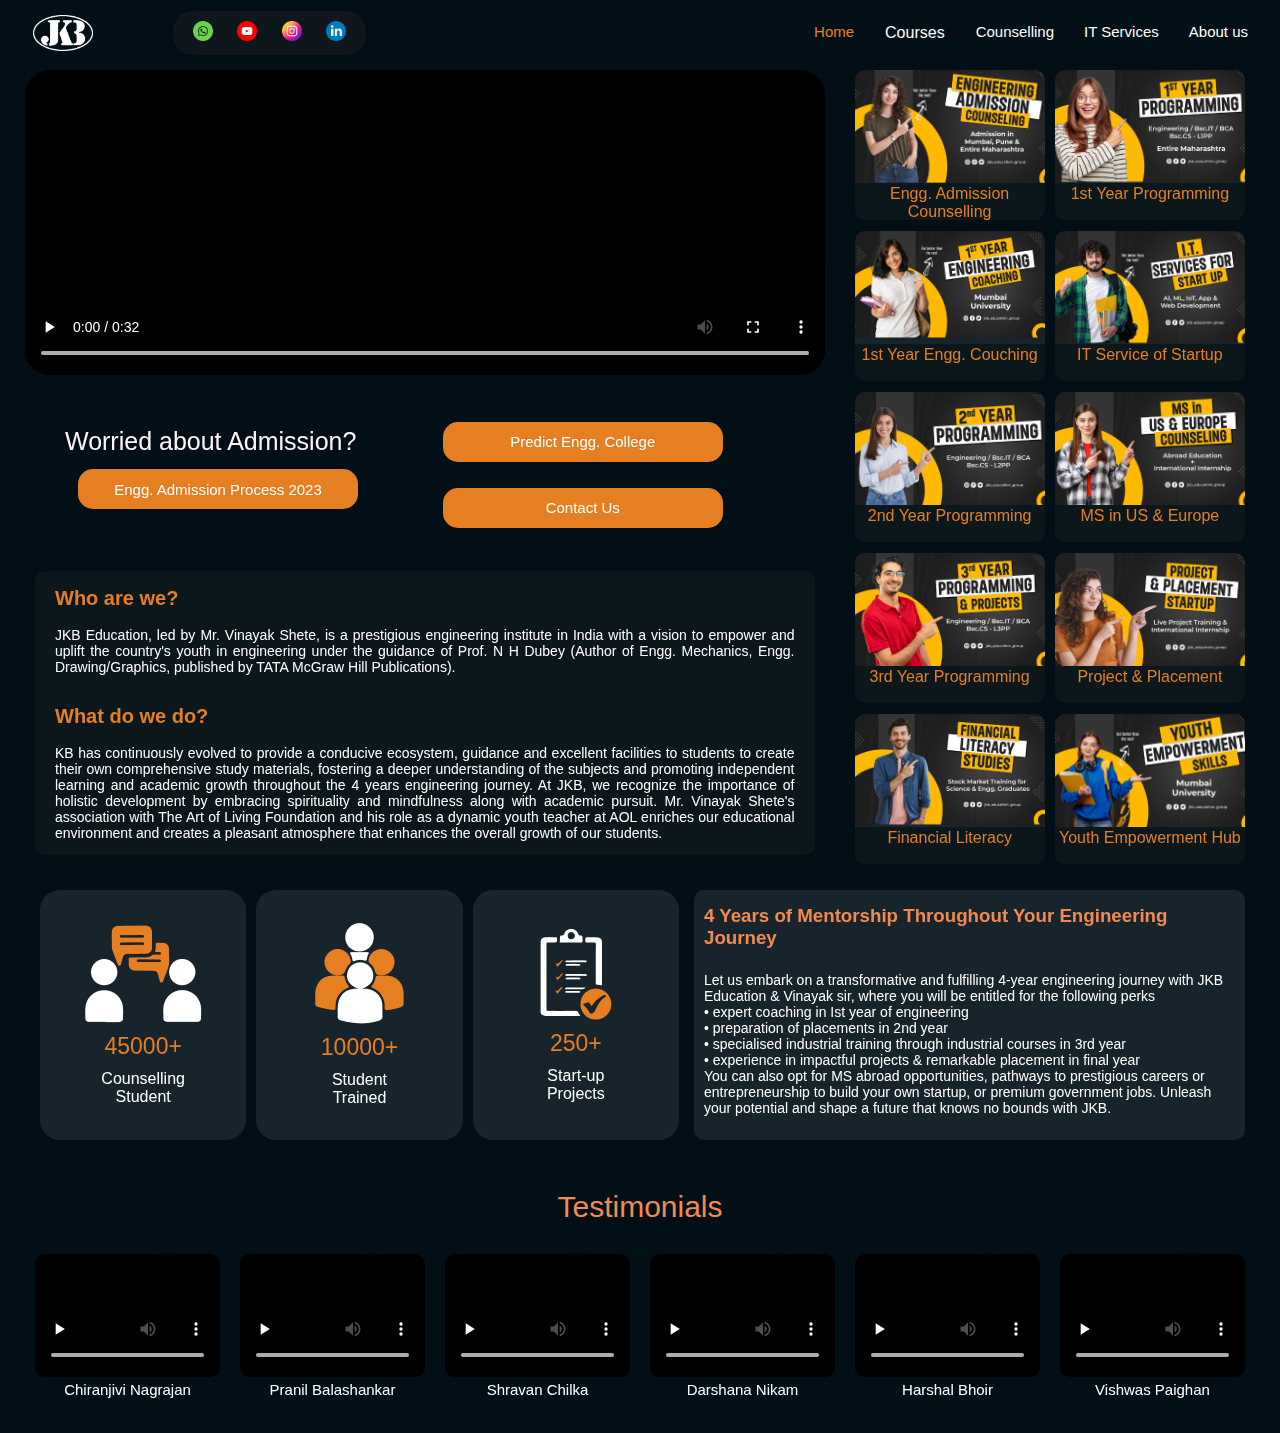
<file: index.html>
<!DOCTYPE html>
<html lang="en">

<head>
    <meta charset="UTF-8">
    <meta name="viewport" content="width=device-width, initial-scale=1.0">
    <link rel="icon" href="./images/jkb_logo.png" type="image/x-icon">
    <title>JKB Education</title>
</head>

<body>
    <nav class="navbar">
        <div class="navbar-left">
            <img src="./images/jkb_logo.png" alt="Logo" class="logo">
            <div class="bg_color">
            <a href="https://api.whatsapp.com/send/?phone=919768455222&text=Hi&type=phone_number&app_absent=0"><img src="./images/whatsapp.png" alt="Icon 1" class="icon"></a>
            <a href="https://www.youtube.com/channel/UC0lmhygv8wJTQbVjF-6QUVg"><img src="./images/youtube.png" alt="Icon 2" class="icon"></a>
            <a href="https://www.instagram.com/jkb_education_group/"><img src="./images/instagram.png" alt="Icon 3" class="icon"></a>
            <a href="https://in.linkedin.com/company/jkb-education-group?trk=public_profile_topcard-current-company"><img src="./images/linkedin.png" alt="Icon 4" class="icon"></a>
            </div>
        </div>

        <div class="navbar-right">
            <a href="#home" style="color: #E67F22;">Home</a>
            <!-- <a href="#Courses">Courses</a> -->
            <div class="dropdown">
                <button class="dropbtn">Courses</button>
                <div class="dropdown-content">
                  <a href="counselling.html">Engg. Admission Counselling</a>
                  <a href="counselling.html">Ist Year Programming</a>
                  <a href="counselling.html">Ist Year Engg. Coaching</a>
                  <a href="counselling.html">IT Services for Start-Up</a>
                  <a href="counselling.html">2nd Year Programming</a>
                  <a href="counselling.html">MS in US & Europe</a>
                  <a href="counselling.html">3rd Year Programming</a>
                  <a href="counselling.html">Project & Placement</a>
                  <a href="counselling.html">Financial Literacy</a>
                  <a href="counselling.html">Youth Empowerment Hub</a>
                </div>
              </div>
            
            
            
            
            <a href="counselling.html">Counselling</a>
            <a href="it.html">IT Services</a>
            <a href="about.html">About us</a>
        </div>

        


    </nav>
    <div class="JKB_top">JKB</div>
    <!-- DONE WITH NAVBAR -->

    <div class="container">
        <div class="left-section">
            <video controls>
                <source src="./img/video.mp4" type="video/mp4" class="video_long">
                Your browser does not support the video tag.
            </video>

            <div class="WaA">
                <div class="up_row">
                    <div class="Worried">Worried about Admission?</div>
                    <button type="button" class="orange_buttons">Engg. Admission Process 2023</button>
                </div>

                <div class="down_row">
                    <button type="button" class="orange_buttons">Predict Engg. College</button>
                    <button type="button" class="orange_buttons">Contact Us</button>
                </div>
            </div>

            <div class="what_what">
                <div class="up_what">
                    <h2 class="what_q">Who are we?</h2>
                    <p>JKB Education, led by Mr. Vinayak Shete, is a prestigious engineering institute in India with a
                        vision to empower and uplift the country's youth in engineering under the guidance of Prof. N H
                        Dubey (Author of Engg. Mechanics, Engg. Drawing/Graphics, published by TATA
                        McGraw Hill Publications).</p>
                </div>
                <div class="down_what">
                    <h2 class="what_q">What do we do?</h2>
                    <p>KB has continuously evolved to provide a conducive ecosystem, guidance and excellent facilities
                        to students to create their own comprehensive study materials, fostering a deeper understanding
                        of the subjects and promoting independent learning and academic growth throughout the 4 years
                        engineering journey.
                        At JKB, we recognize the importance of holistic development by embracing spirituality and
                        mindfulness along with academic pursuit.
                        Mr. Vinayak Shete's association with The Art of Living Foundation and his role as a dynamic
                        youth teacher at AOL enriches our educational environment and creates a pleasant atmosphere that
                        enhances the overall growth of our students.</p>
                </div>
            </div>
        </div>

        <div class="right-section">
            <div class="box">
                <div class="img_bg" style="background-image: url('./images/ss/1.png');"></div>
                <div class="img_txt_split">Engg. Admission Counselling</div>
            </div>
            <div class="box"><div class="img_bg" style="background-image: url('./images/ss/2.png');"></div>
            <div class="img_txt_split">1st Year Programming</div></div>
            <div class="box"><div class="box"><div class="img_bg" style="background-image: url('./images/ss/3.png');"></div>
            <div class="img_txt_split">1st Year Engg. Couching</div></div></div>
            <div class="box"><div class="box"><div class="img_bg" style="background-image: url('./images/ss/4.png');"></div>
            <div class="img_txt_split">IT Service of Startup</div></div></div>
            <div class="box"><div class="box"><div class="img_bg" style="background-image: url('./images/ss/5.png');"></div>
            <div class="img_txt_split">2nd Year Programming</div></div></div>
            <div class="box"><div class="box"><div class="img_bg" style="background-image: url('./images/ss/6.png');"></div>
            <div class="img_txt_split">MS in US & Europe</div></div></div>
            <div class="box"><div class="box"><div class="img_bg" style="background-image: url('./images/ss/7.png');"></div>
            <div class="img_txt_split">3rd Year Programming</div></div></div>
            <div class="box"><div class="box"><div class="img_bg" style="background-image: url('./images/ss/8.png');"></div>
            <div class="img_txt_split">Project & Placement</div></div></div>
            <div class="box"><div class="box"><div class="img_bg" style="background-image: url('./images/ss/9.png');"></div>
            <div class="img_txt_split">Financial Literacy</div></div></div>
            <div class="box"><div class="box"><div class="img_bg" style="background-image: url('./images/ss/10.png');"></div>
            <div class="img_txt_split">Youth Empowerment Hub</div></div></div>
        </div>
    </div>

    <div class="four_boxs">
        <div class="first_3">
            <div class="flex-box-fu">
                <img src="./images/counselling.png">
                <div class="increment_no">45000+</div>
                <div class="three_box_text">Counselling</div>
                <div class="three_box_text">Student</div>


            </div>
            <div class="flex-box-fu">
                <img src="./images/students.png">
                <div class="increment_no">10000+</div>
                <div class="three_box_text">Student</div>
                <div class="three_box_text">Trained</div>


            </div>
            <div class="flex-box-fu">
                <img src="./images/startup.png">
                <div class="increment_no">250+</div>
                <div class="three_box_text">Start-up</div>
                <div class="three_box_text">Projects</div>


            </div>
        </div>
        
        <div class="last_1">
            <!-- <div class="flex-box"> -->
             <h3 class="box_4_head">4 Years of Mentorship Throughout Your Engineering Journey</h2>
                <div id="para-contain">
                    <p class="para">Let us embark on a transformative and fulfilling 4-year engineering journey with JKB
                        Education & Vinayak sir, where you will be entitled for the following perks<br>
                        • expert coaching in Ist year of engineering<br>
                        • preparation of placements in 2nd year<br>
                        • specialised industrial training through industrial courses in 3rd year<br>
                        • experience in impactful projects & remarkable placement in final year<br>
                        You can also opt for MS abroad opportunities, pathways to prestigious careers or
                        entrepreneurship to build your own startup, or premium government jobs. Unleash your
                        potential and shape a future that knows no bounds with JKB.
                    </p>
                </div>

        </div>
    </div>

    <div class="right-section-hiden">
        <div class="box">
            <div class="img_bg" style="background-image: url('./images/ss/1.png');"></div>
            <div class="img_txt_split">Engg. Admission Counselling</div>
        </div>
        <div class="box"><div class="img_bg" style="background-image: url('./images/ss/2.png');"></div>
        <div class="img_txt_split">1st Year Programming</div></div>
        <div class="box"><div class="box"><div class="img_bg" style="background-image: url('./images/ss/3.png');"></div>
        <div class="img_txt_split">1st Year Engg. Couching</div></div></div>
        <div class="box"><div class="box"><div class="img_bg" style="background-image: url('./images/ss/4.png');"></div>
        <div class="img_txt_split">IT Service of Startup</div></div></div>
        <div class="box"><div class="box"><div class="img_bg" style="background-image: url('./images/ss/5.png');"></div>
        <div class="img_txt_split">2nd Year Programming</div></div></div>
        <div class="box"><div class="box"><div class="img_bg" style="background-image: url('./images/ss/6.png');"></div>
        <div class="img_txt_split">MS in US & Europe</div></div></div>
        <div class="box"><div class="box"><div class="img_bg" style="background-image: url('./images/ss/7.png');"></div>
        <div class="img_txt_split">3rd Year Programming</div></div></div>
        <div class="box"><div class="box"><div class="img_bg" style="background-image: url('./images/ss/8.png');"></div>
        <div class="img_txt_split">Project & Placement</div></div></div>
        <div class="box"><div class="box"><div class="img_bg" style="background-image: url('./images/ss/9.png');"></div>
        <div class="img_txt_split">Financial Literacy</div></div></div>
        <div class="box"><div class="box"><div class="img_bg" style="background-image: url('./images/ss/10.png');"></div>
        <div class="img_txt_split">Youth Empowerment Hub</div></div></div>
    </div>




    <div class="Testimonials">Testimonials</div>

    <div class="flex-container">
        <div class="flex-box">
            <video controls>
                <source src="./img/test.mp4" type="video/mp4">
                Your browser does not support the video tag.
            </video>
            <div class="test_name">Chiranjivi Nagrajan</div>
        </div>
        <div class="flex-box">
            <video controls>
                <source src="./img/test.mp4" type="video/mp4">
                Your browser does not support the video tag.
            </video>
            <div class="test_name">Pranil Balashankar</div>
        </div>
        <div class="flex-box">
            <video controls>
                <source src="./img/test.mp4" type="video/mp4">
                Your browser does not support the video tag.
            </video>
            <div class="test_name">Shravan Chilka</div>
        </div>
        <div class="flex-box">
            <video controls>
                <source src="./img/test.mp4" type="video/mp4">
                Your browser does not support the video tag.
            </video>
            <div class="test_name">Darshana Nikam</div>
        </div>
        <div class="flex-box">
            <video controls>
                <source src="./img/test.mp4" type="video/mp4">
                Your browser does not support the video tag.
            </video>
            <div class="test_name">Harshal Bhoir</div>
        </div>
        <div class="flex-box">
            <video controls>
                <source src="./img/test.mp4" type="video/mp4">
                Your browser does not support the video tag.
            </video>
            <div class="test_name">Vishwas Paighan</div>
        </div>
    </div>




    </div>













</body>
<link rel="stylesheet" href="style.css">

</html>
</file>
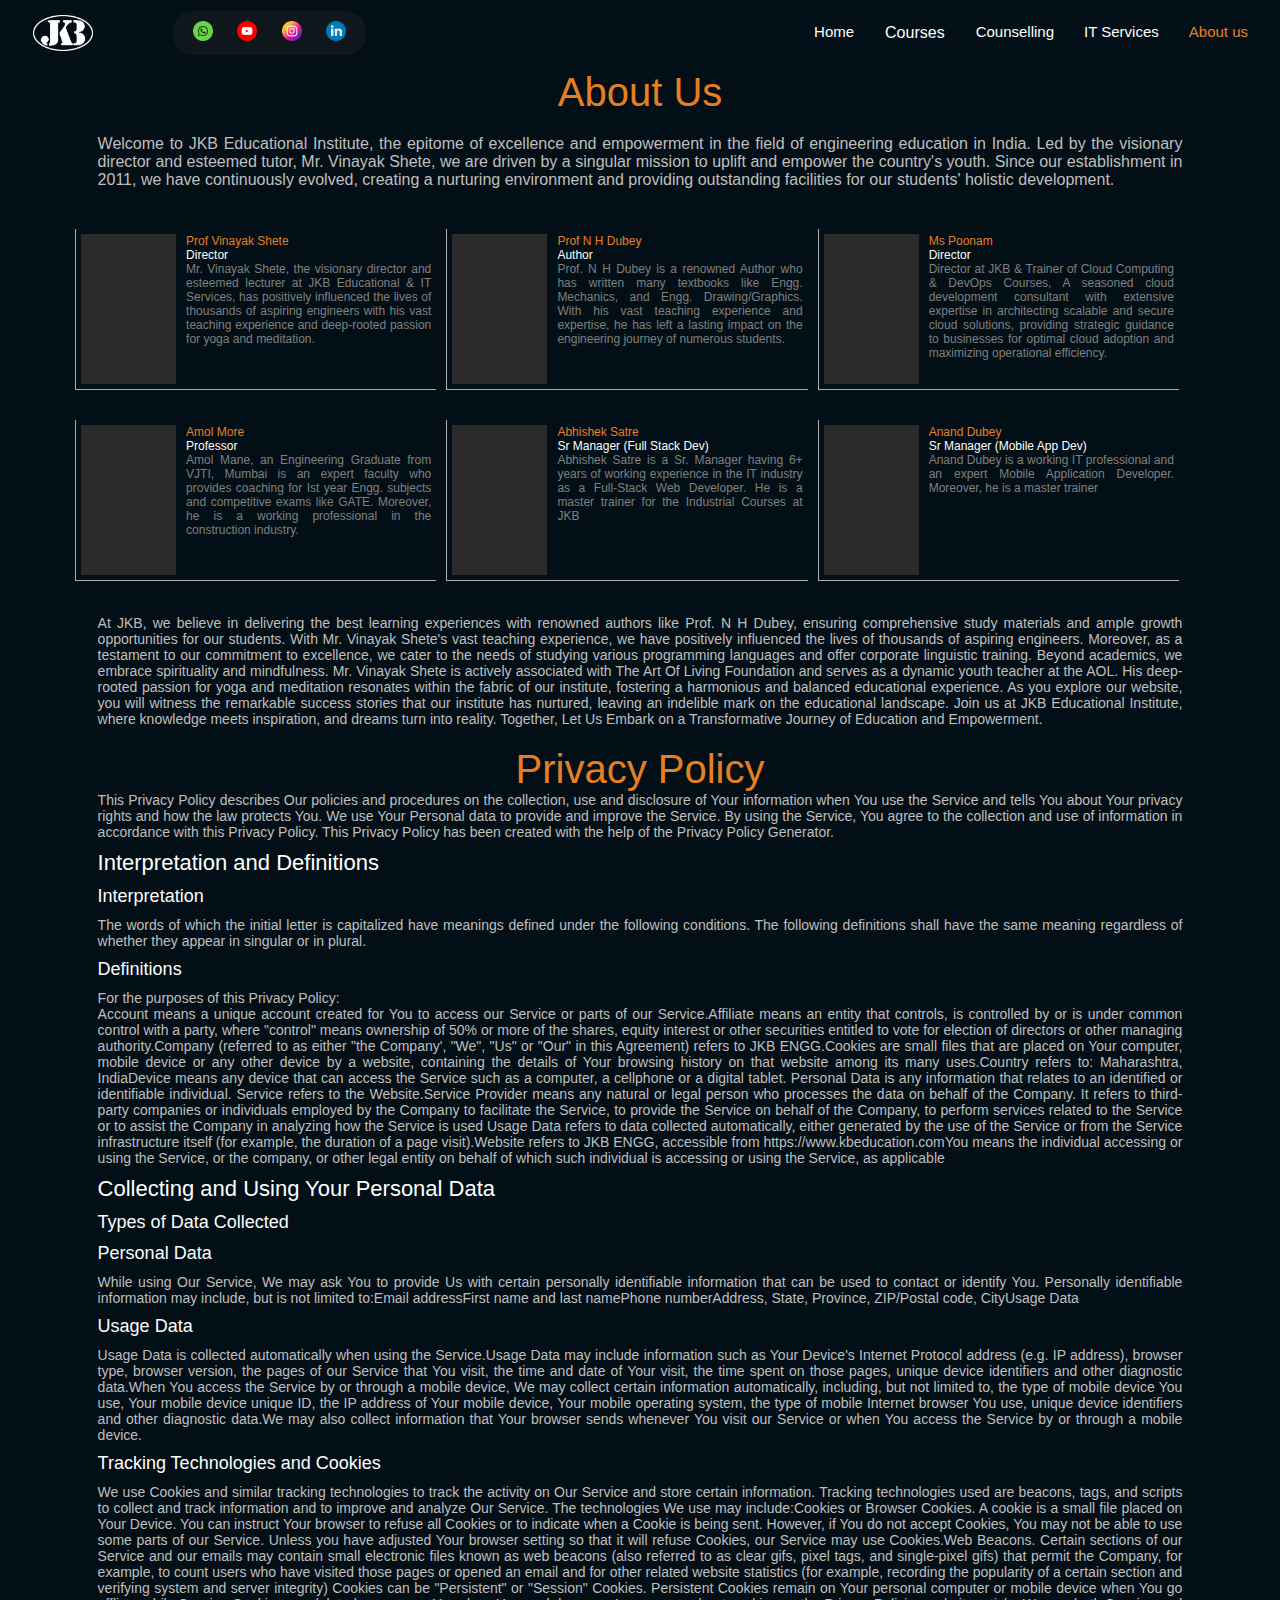
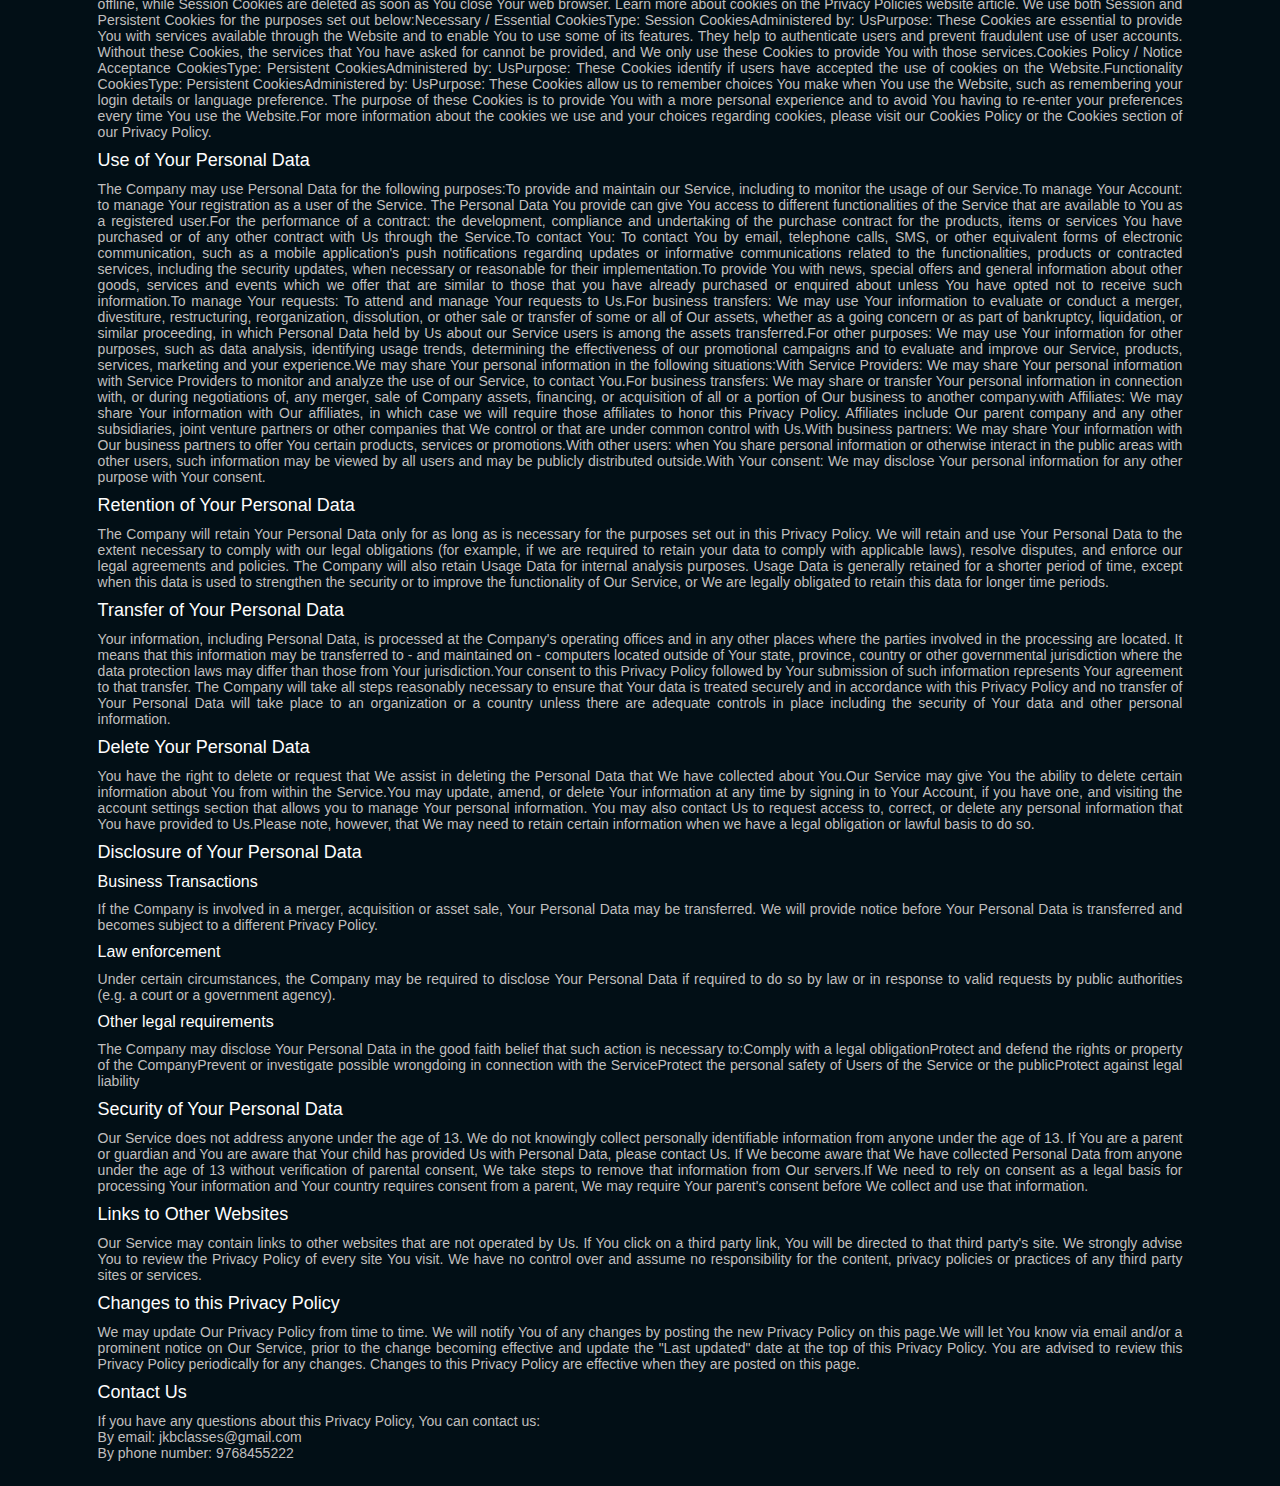
<file: about.html>
<!DOCTYPE html>
<html lang="en">

<head>
  <meta charset="UTF-8">
  <meta name="viewport" content="width=device-width, initial-scale=1.0">
  <title>JKB</title>
</head>

<body>
  <nav class="navbar">
    <div class="navbar-left">
      <img src="./images/jkb_logo.png" alt="Logo" class="logo">
      <div class="bg_color">
        <a href="https://api.whatsapp.com/send/?phone=919768455222&text=Hi&type=phone_number&app_absent=0"><img src="./images/whatsapp.png" alt="Icon 1" class="icon"></a>
        <a href="https://www.youtube.com/channel/UC0lmhygv8wJTQbVjF-6QUVg"><img src="./images/youtube.png" alt="Icon 2" class="icon"></a>
        <a href="https://www.instagram.com/jkb_education_group/"><img src="./images/instagram.png" alt="Icon 3" class="icon"></a>
        <a href="https://in.linkedin.com/company/jkb-education-group?trk=public_profile_topcard-current-company"><img src="./images/linkedin.png" alt="Icon 4" class="icon"></a>
        </div>
    </div>
    <div class="navbar-right">
      <a href="index.html">Home</a>
      <!-- <a href="#Courses">Courses</a> -->
      <div class="dropdown">
        <button class="dropbtn">Courses</button>
        <div class="dropdown-content">
          <a href="counselling.html">Engg. Admission Counselling</a>
          <a href="counselling.html">Ist Year Programming</a>
          <a href="counselling.html">Ist Year Engg. Coaching</a>
          <a href="counselling.html">IT Services for Start-Up</a>
          <a href="counselling.html">2nd Year Programming</a>
          <a href="counselling.html">MS in US & Europe</a>
          <a href="counselling.html">3rd Year Programming</a>
          <a href="counselling.html">Project & Placement</a>
          <a href="counselling.html">Financial Literacy</a>
          <a href="counselling.html">Youth Empowerment Hub</a>
        </div>
      </div>
      <a href="counselling.html">Counselling</a>
      <a href="it.html">IT Services</a>
      <a href="#portfolio" style="color: #E67F22;">About us</a>
    </div>
  </nav>
  <div class="JKB_top">JKB</div>
  <div class="universal">
    <div class="about">About Us</div>
    <p class="para_1">Welcome to JKB Educational Institute, the epitome of excellence and empowerment in the field of
      engineering education in India. Led by the visionary director and esteemed tutor, Mr. Vinayak Shete, we are driven
      by a singular mission to uplift and empower the country's youth. Since our establishment in 2011, we have
      continuously evolved, creating a nurturing environment and providing outstanding facilities for our students'
      holistic development.</p>

    <div class="flex-container">
      <div class="box-container">
        <div class="box"></div>
        <div>
          <div class="Name">Prof Vinayak Shete<br></div>
          <div class="Post">Director<br></div>
          <div class="grey_para">Mr. Vinayak Shete, the visionary director and esteemed lecturer at JKB Educational & IT
            Services, has positively influenced the lives of thousands of aspiring engineers with his vast teaching
            experience and deep-rooted passion for yoga and meditation.</div>
        </div>

      </div>
      <div class="box-container">
        <div class="box"></div>
        <div>
          <div class="Name">Prof N H Dubey<br></div>
          <div class="Post">Author<br></div>
          <div class="grey_para">Prof. N H Dubey is a renowned Author who has written many textbooks like Engg.
            Mechanics, and Engg. Drawing/Graphics. With his vast teaching experience and expertise, he has left a
            lasting impact on the engineering journey of numerous students.</div>
        </div>
      </div>
      <div class="box-container">
        <div class="box"></div>
        <div>
          <div class="Name">Ms Poonam<br></div>
          <div class="Post">Director<br></div>
          <div class="grey_para">Director at JKB & Trainer of Cloud Computing & DevOps Courses, A seasoned cloud
            development consultant with extensive expertise in architecting scalable and secure cloud solutions,
            providing strategic guidance to businesses for optimal cloud adoption and maximizing operational efficiency.
          </div>
        </div>
      </div>
      <div class="box-container">
        <div class="box"></div>
        <div>
          <div class="Name">Amol More<br></div>
          <div class="Post">Professor<br></div>
          <div class="grey_para">Amol Mane, an Engineering Graduate from VJTI, Mumbai is an expert faculty who provides
            coaching for Ist year Engg. subjects and competitive exams like GATE.
            Moreover, he is a working professional in the construction industry.</div>
        </div>
      </div>
      <div class="box-container">
        <div class="box"></div>
        <div>
          <div class="Name">Abhishek Satre<br></div>
          <div class="Post">Sr Manager (Full Stack Dev)<br></div>
          <div class="grey_para">Abhishek Satre is a Sr. Manager having 6+ years of working experience in the IT
            industry as a Full-Stack Web Developer. He is a master trainer for the Industrial Courses at JKB</div>
        </div>
      </div>
      <div class="box-container">
        <div class="box"></div>
        <div>
          <div class="Name">Anand Dubey<br></div>
          <div class="Post">Sr Manager (Mobile App Dev)<br></div>
          <div class="grey_para">Anand Dubey is a working IT professional and an expert Mobile
            Application Developer. Moreover, he is a master trainer</div>
        </div>
      </div>
    </div>

    <div class="footer">
      <p>
        At JKB, we believe in delivering the best learning experiences with renowned authors like Prof. N H Dubey,
        ensuring comprehensive study materials and ample growth opportunities for our students. With Mr. Vinayak Shete's
        vast teaching experience, we have positively influenced the lives of thousands of aspiring engineers. Moreover,
        as a testament to our commitment to excellence, we cater to the needs of studying various programming languages
        and offer corporate linguistic training.
        Beyond academics, we embrace spirituality and mindfulness. Mr. Vinayak Shete is actively associated with The Art
        Of Living Foundation and serves as a dynamic youth teacher at the AOL. His deep-rooted passion for yoga and
        meditation resonates within the fabric of our institute, fostering a harmonious and balanced educational
        experience.
        As you explore our website, you will witness the remarkable success stories that our institute has nurtured,
        leaving an indelible mark on the educational landscape. Join us at JKB Educational Institute, where knowledge
        meets inspiration, and dreams turn into reality. Together, Let Us Embark on a Transformative Journey of
        Education and Empowerment.
      </p>
    </div>

    <div class="P_P">Privacy Policy</div>
    <div class="n_para">This Privacy Policy describes Our policies and procedures on the collection, use and disclosure
      of Your information when You use the Service and tells You about Your privacy rights and how the law protects You.
      We use Your Personal data to provide and improve the Service. By using the Service, You agree to the collection
      and use of information in accordance with this Privacy Policy. This Privacy Policy has been created with the help
      of the Privacy Policy Generator.</div>
    <div class="big_head">Interpretation and Definitions</div>
    <div class="small_head">Interpretation</div>
    <div class="n_para">The words of which the initial letter is capitalized have meanings defined under the following
      conditions. The following definitions shall have the same meaning regardless of whether they appear in singular or
      in plural.</div>
    <div class="small_head">Definitions</div>
    <div class="n_para">For the purposes of this Privacy Policy:</div>
    <div class="n_para">Account means a unique account created for You to access our Service or parts of our
      Service.Affiliate means an entity that controls, is controlled by or is under common control with a party, where
      "control" means ownership of 50% or more of the shares, equity interest or other securities entitled to vote for
      election of directors or other managing authority.Company (referred to as either "the Company', "We", "Us" or
      "Our" in this Agreement) refers to JKB ENGG.Cookies are small files that are placed on Your computer, mobile
      device or any other device by a website, containing the details of Your browsing history on that website among its
      many uses.Country refers to: Maharashtra, IndiaDevice means any device that can access the Service such as a
      computer, a cellphone or a digital tablet. Personal Data is any information that relates to an identified or
      identifiable individual. Service refers to the Website.Service Provider means any natural or legal person who
      processes the data on behalf of the Company. It refers to third-party companies or individuals employed by the
      Company to facilitate the Service, to provide the Service on behalf of the Company, to perform services related to
      the Service or to assist the Company in analyzing how the Service is used Usage Data refers to data collected
      automatically, either generated by the use of the Service or from the Service infrastructure itself (for example,
      the duration of a page visit).Website refers to JKB ENGG, accessible from https://www.kbeducation.comYou means the
      individual accessing or using the Service, or the company, or other legal entity on behalf of which such
      individual is accessing or using the Service, as applicable</div>
    <div class="big_head">Collecting and Using Your Personal Data</div>
    <div class="small_head">Types of Data Collected</div>
    <div class="small_head">Personal Data</div>
    <div class="n_para">While using Our Service, We may ask You to provide Us with certain personally identifiable information that can
      be used to contact or identify You. Personally identifiable information may include, but is not limited to:Email
      addressFirst name and last namePhone numberAddress, State, Province, ZIP/Postal code, CityUsage Data</div>
      <div class="small_head">Usage Data</div>
        <div class="n_para">Usage Data is collected automatically when using the Service.Usage Data may include information such as Your Device's Internet Protocol address (e.g. IP address), browser type, browser version, the pages of our Service that You visit, the time and date of Your visit, the time spent on those pages, unique device identifiers and other diagnostic data.When You access the Service by or through a mobile device, We may collect certain information automatically, including, but not limited to, the type of mobile device You use, Your mobile device unique ID, the IP address of Your mobile device, Your mobile operating system, the type of mobile Internet browser You use, unique device identifiers and other diagnostic data.We may also collect information that Your browser sends whenever You visit our Service or when You access the Service by or through a mobile device.</div>
        <div class="small_head">Tracking Technologies and Cookies</div>
          <div class="n_para">We use Cookies and similar tracking technologies to track the activity on Our Service and store certain information. Tracking technologies used are beacons, tags, and scripts to collect and track information and to improve and analyze Our Service. The technologies We use may include:Cookies or Browser Cookies. A cookie is a small file placed on Your Device. You can instruct Your browser to refuse all Cookies or to indicate when a Cookie is being sent. However, if You do not accept Cookies, You may not be able to use some parts of our Service. Unless you have adjusted Your browser setting so that it will refuse Cookies, our Service may use Cookies.Web Beacons. Certain sections of our Service and our emails may contain small electronic files known as web beacons (also referred to as clear gifs, pixel tags, and single-pixel gifs) that permit the Company, for example, to count users who have visited those pages or opened an email and for other related website statistics (for example, recording the popularity of a certain section and verifying system and server integrity) Cookies can be "Persistent" or "Session" Cookies. Persistent Cookies remain on Your personal computer or mobile device when You go offline, while Session Cookies are deleted as soon as You close Your web browser. Learn more about cookies on the Privacy Policies website article. We use both Session and Persistent Cookies for the purposes set out below:Necessary / Essential CookiesType: Session CookiesAdministered by: UsPurpose: These Cookies are essential to provide You with services available through the Website and to enable You to use some of its features. They help to authenticate users and prevent fraudulent use of user accounts. Without these Cookies, the services that You have asked for cannot be provided, and We only use these Cookies to provide You with those services.Cookies Policy / Notice Acceptance CookiesType: Persistent CookiesAdministered by:
          UsPurpose: These Cookies identify if users have accepted the use of cookies on the Website.Functionality CookiesType: Persistent CookiesAdministered by: UsPurpose:
          These Cookies allow us to remember choices You make when You use the Website, such as remembering your login details or language preference. The purpose of these Cookies is to provide You with a more personal experience and to avoid You having to re-enter your preferences every time You use the Website.For more information about the cookies we use and your choices regarding cookies, please visit our Cookies Policy or the Cookies section of our Privacy Policy.</div>
          <div class="small_head">Use of Your Personal Data</div>
          <div class="n_para">The Company may use Personal Data for the following purposes:To provide and maintain our Service, including to monitor the usage of our Service.To manage Your Account: to manage Your registration as a user of the Service. The Personal Data You provide can give You access to different functionalities of the Service that are available to You as a registered user.For the performance of a contract: the development, compliance and undertaking of the purchase contract for the products, items or services You have purchased or of any other contract with Us through the Service.To contact You: To contact You by email, telephone calls, SMS, or other equivalent forms of electronic communication, such as a mobile application's push notifications regardinq updates or informative communications related to the functionalities, products or contracted services, including the security updates, when necessary or reasonable for their implementation.To provide You with news, special offers and general information about other goods, services and events which we offer that are similar to those that you have already purchased or enquired about unless You have opted not to receive such information.To manage Your requests: To attend and manage Your requests to Us.For business transfers: We may use Your information to evaluate or conduct a merger, divestiture, restructuring, reorganization, dissolution, or other sale or transfer of some or all of Our assets, whether as a going concern or as part of bankruptcy, liquidation, or similar proceeding, in which Personal Data held by Us about our Service users is among the assets transferred.For other purposes: We may use Your information for other purposes, such as data analysis, identifying usage trends, determining the effectiveness of our promotional campaigns and to evaluate and improve our Service, products, services, marketing and your experience.We may share Your personal information in the following situations:With Service Providers: We may share Your personal information with Service Providers to monitor and analyze the use of our Service, to contact You.For business transfers: We may share or transfer Your personal information in connection with, or during negotiations of, any merger, sale of Company assets, financing, or acquisition of all or a portion of Our business to another company.with Affiliates: We may share Your information with Our affiliates, in which case we will require those affiliates to honor this Privacy Policy. Affiliates include Our parent company and any other subsidiaries, joint venture partners or other companies that We control or that are under common control with Us.With business partners: We may share Your information with Our business partners to offer You certain products, services or promotions.With other users: when You share personal information or otherwise interact in the public areas with other users, such information may be viewed by all users and may be publicly distributed outside.With Your consent: We may disclose Your personal information for any other purpose with Your consent.</div>
          <div class="small_head">Retention of Your Personal Data</div>
          <div class="n_para">The Company will retain Your Personal Data only for as long as is necessary for the purposes set out in this Privacy Policy. We will retain and use Your Personal Data to the extent necessary to comply with our legal obligations (for example, if we are required to retain your data to comply with applicable laws), resolve disputes, and enforce our legal agreements and policies. The Company will also retain Usage Data for internal analysis purposes. Usage Data is generally retained for a shorter period of time, except when this data is used to strengthen the security or to improve the functionality of Our Service, or We are legally obligated to retain this data for longer time periods.</div>
          <div class="small_head">Transfer of Your Personal Data</div>
          <div class="n_para">Your information, including Personal Data, is processed at the Company's operating offices and in any other places where the parties involved in the processing are located. It means that this information may be transferred to - and maintained on - computers located outside of Your state, province, country or other governmental jurisdiction where the data protection laws may differ than those from Your jurisdiction.Your consent to this Privacy Policy followed by Your submission of such information represents Your agreement to that transfer. The Company will take all steps reasonably necessary to ensure that Your data is treated securely and in accordance with this Privacy Policy and no transfer of Your Personal Data will take place to an organization or a country unless there are adequate controls in place including the security of Your data and other personal information.</div>
          <div class="small_head">Delete Your Personal Data</div>
          <div class="n_para">You have the right to delete or request that We assist in deleting the Personal Data that We have collected about You.Our Service may give You the ability to delete certain information about You from within the Service.You may update, amend, or delete Your information at any time by signing in to Your Account, if you have one, and visiting the account settings section that allows you to manage Your personal information. You may also contact Us to request access to, correct, or delete any personal information that You have provided to Us.Please note, however, that We may need to retain certain information when we have a legal obligation or lawful basis to do so.</div>


          <div class="small_head">Disclosure of Your Personal Data</div>
          <div class="very_small_head">Business Transactions</div>
          <div class="n_para">If the Company is involved in a merger, acquisition or asset sale, Your Personal Data may be transferred. We will provide notice before Your Personal Data is transferred and becomes subject to a different Privacy Policy.</div>
          <div class="very_small_head">Law enforcement</div>
          <div class="n_para">Under certain circumstances, the Company may be required to disclose Your Personal Data if required to do so by law or in response to valid requests by public authorities (e.g. a court or a government agency).</div>
          <div class="very_small_head">Other legal requirements</div>
          <div class="n_para">The Company may disclose Your Personal Data in the good faith belief that such action is necessary to:Comply with a legal obligationProtect and defend the rights or property of the CompanyPrevent or investigate possible wrongdoing in connection with the ServiceProtect the personal safety of Users of the Service or the publicProtect against legal liability</div>

          <div class="small_head">Security of Your Personal Data</div>
          <div class="n_para">Our Service does not address anyone under the age of 13. We do not knowingly collect personally identifiable information from anyone under the age of 13. If You are a parent or guardian and You are aware that Your child has provided Us with Personal Data, please contact Us. If We become aware that We have collected Personal Data from anyone under the age of 13 without verification of parental consent, We take steps to remove that information from Our servers.If We need to rely on consent as a legal basis for processing Your information and Your country requires consent from a parent, We may require Your parent's consent before We collect and use that information.</div>
          <div class="small_head">Links to Other Websites</div>
          <div class="n_para">Our Service may contain links to other websites that are not operated by Us. If You click on a third party link, You will be directed to that third party's site. We strongly advise You to review the Privacy Policy of every site You visit. We have no control over and assume no responsibility for the content, privacy policies or practices of any third party sites or services.</div>
          <div class="small_head">Changes to this Privacy Policy</div>
          <div class="n_para">We may update Our Privacy Policy from time to time. We will notify You of any changes by posting the new Privacy Policy on this page.We will let You know via email and/or a prominent notice on Our Service, prior to the change becoming effective and update the "Last updated" date at the top of this Privacy Policy. You are advised to review this Privacy Policy periodically for any changes. Changes to this Privacy Policy are effective when they are posted on this page.</div>
          <div class="small_head">Contact Us</div>
          <div class="n_para">If you have any questions about this Privacy Policy, You can contact us:</div>
          <div class="n_para">By email: jkbclasses@gmail.com</div>
          <div class="n_para">By phone number: 9768455222</div>
          



  </div>
</body>
<link rel="stylesheet" href="about.css">

</html>
</file>
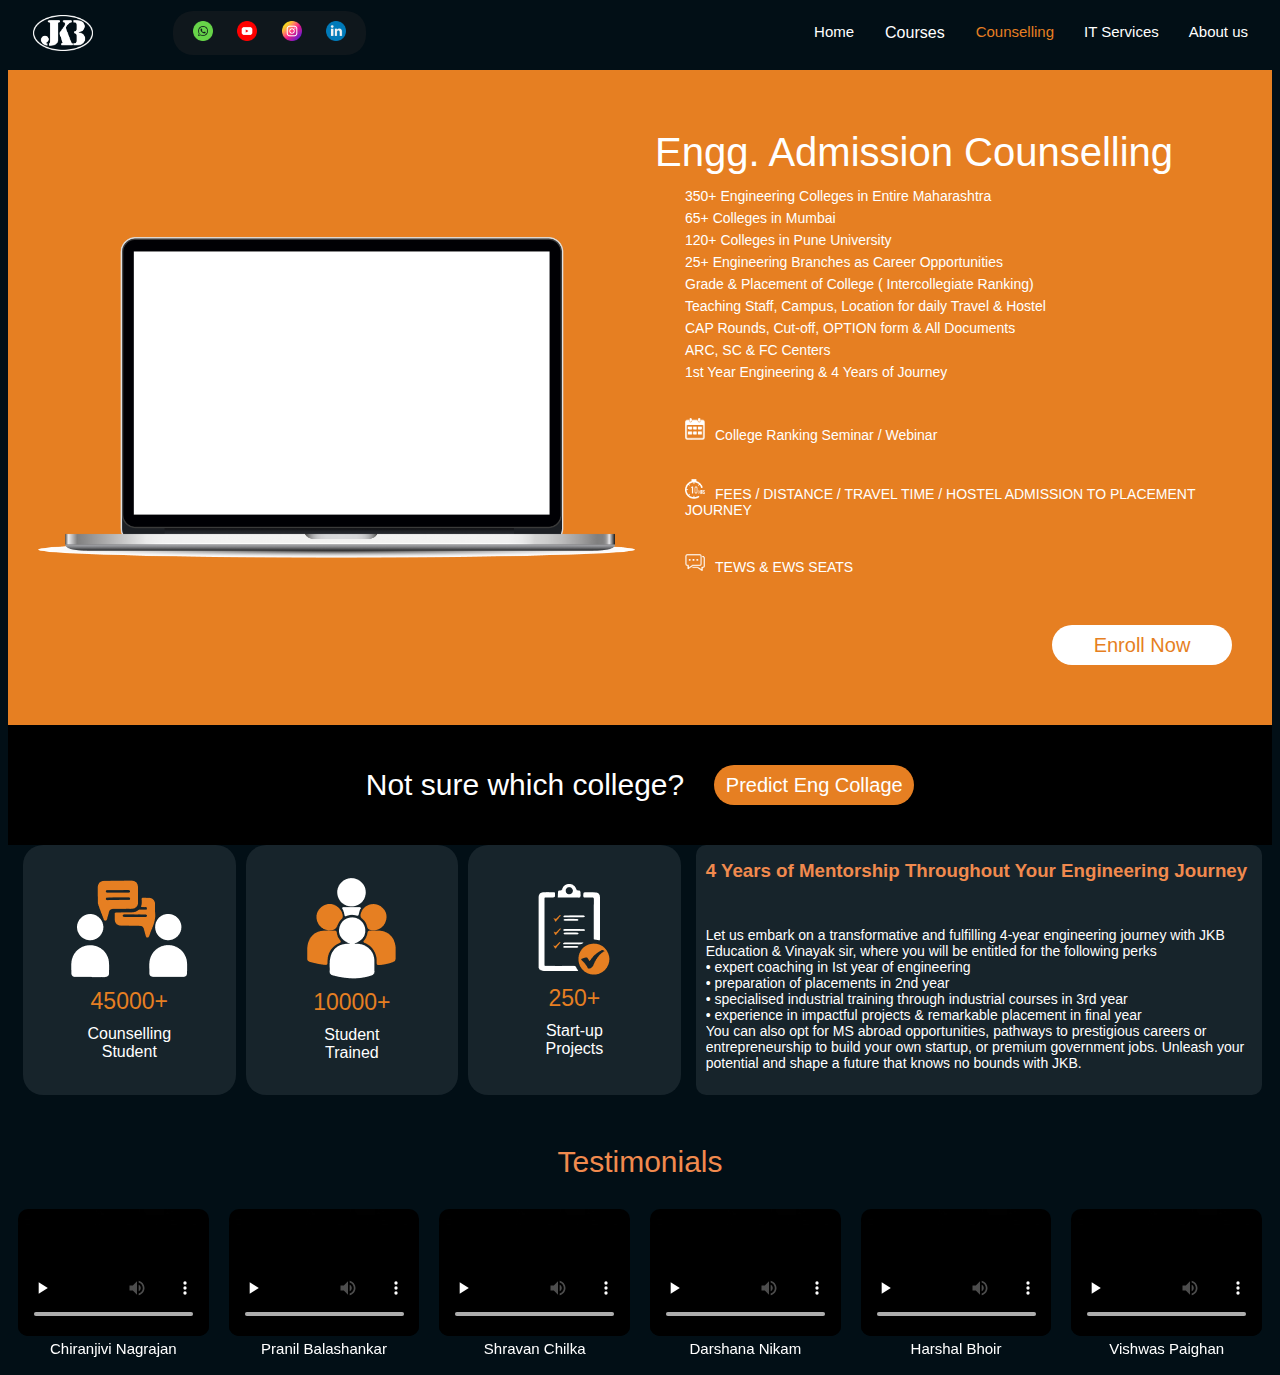
<file: counselling.html>
<!DOCTYPE html>
<html lang="en">

<head>
    <meta charset="UTF-8">
    <meta name="viewport" content="width=device-width, initial-scale=1.0">
    <title>JKB</title>
</head>

<body>
    <nav class="navbar">
        <div class="navbar-left">
            <img src="./images/jkb_logo.png" alt="Logo" class="logo">
            <div class="bg_color">
                <a href="https://api.whatsapp.com/send/?phone=919768455222&text=Hi&type=phone_number&app_absent=0"><img src="./images/whatsapp.png" alt="Icon 1" class="icon"></a>
                <a href="https://www.youtube.com/channel/UC0lmhygv8wJTQbVjF-6QUVg"><img src="./images/youtube.png" alt="Icon 2" class="icon"></a>
                <a href="https://www.instagram.com/jkb_education_group/"><img src="./images/instagram.png" alt="Icon 3" class="icon"></a>
                <a href="https://in.linkedin.com/company/jkb-education-group?trk=public_profile_topcard-current-company"><img src="./images/linkedin.png" alt="Icon 4" class="icon"></a>
                </div>
        </div>
        <div class="navbar-right">
            <a href="index.html">Home</a>
            <!-- <a href="#Courses">Courses</a> -->


            <div class="dropdown">
                <button class="dropbtn">Courses</button>
                <div class="dropdown-content">
                  <a href="counselling.html">Engg. Admission Counselling</a>
                  <a href="counselling.html">Ist Year Programming</a>
                  <a href="counselling.html">Ist Year Engg. Coaching</a>
                  <a href="counselling.html">IT Services for Start-Up</a>
                  <a href="counselling.html">2nd Year Programming</a>
                  <a href="counselling.html">MS in US & Europe</a>
                  <a href="counselling.html">3rd Year Programming</a>
                  <a href="counselling.html">Project & Placement</a>
                  <a href="counselling.html">Financial Literacy</a>
                  <a href="counselling.html">Youth Empowerment Hub</a>
                </div>
              </div>

              
            <a href="counselling.html" style="color: #E67F22;">Counselling</a>
            <a href="it.html">IT Services</a>
            <a href="#portfolio">About us</a>
        </div>
    </nav>
    <div class="JKB_top">JKB</div>

    <div class="container">

        <div class="left-container">
            <div class="ENGG_hidden"> Engg. Admission Counselling </div>
            <img src="./images/mac.png" class="mac_img">
            <!-- <video controls>
                <source src="example_video.mp4" type="video/mp4">
                Your browser does not support the video tag.
            </video> -->
        </div>


        <div class="right-container">
            
            <div class="ENGG"> Engg. Admission Counselling </div>

             
                <div class="para">350+ Engineering Colleges in Entire Maharashtra<div></div></div>
                <div class="para">65+ Colleges in Mumbai</div>
                <div class="para">120+ Colleges in Pune University</div>
                <div class="para">25+ Engineering Branches as Career Opportunities</div>
                <div class="para">Grade & Placement of College ( Intercollegiate Ranking)</div>
                <div class="para">Teaching Staff, Campus, Location for daily Travel & Hostel</div>
                <div class="para">CAP Rounds, Cut-off, OPTION form & All Documents</div>
                <div class="para">ARC, SC & FC Centers</div>
                <div class="para">1st Year Engineering & 4 Years of Journey</div>

                
                <div class="three_three"><img src="./images/calender.png" class="icon_new"><span>College Ranking Seminar / Webinar</span></div>
                <div class="three_three"><img src="./images/clock.png" class="icon_new"><span>FEES / DISTANCE / TRAVEL TIME / HOSTEL ADMISSION TO PLACEMENT JOURNEY</span></div>
                <div class="three_three"><img src="./images/msg.png" class="icon_new"><span>TEWS & EWS SEATS</span></div>
                <button type="button" class="enroll_button">Enroll Now</button>
        
                
                  </div>
        
            </div>

        </div>


    </div>    
    <div class="div_enroll_button_hidden">
        <button type="button" class="enroll_button_hidden">Enroll Now</button></div>
    <div class="right-container_hidden">
        
        <div class="ENGG"> Engg. Admission Counselling </div>

         
            <div class="para">350+ Engineering Colleges in Entire Maharashtra<div></div></div>
            <div class="para">65+ Colleges in Mumbai</div>
            <div class="para">120+ Colleges in Pune University</div>
            <div class="para">25+ Engineering Branches as Career Opportunities</div>
            <div class="para">Grade & Placement of College ( Intercollegiate Ranking)</div>
            <div class="para">Teaching Staff, Campus, Location for daily Travel & Hostel</div>
            <div class="para">CAP Rounds, Cut-off, OPTION form & All Documents</div>
            <div class="para">ARC, SC & FC Centers</div>
            <div class="para">1st Year Engineering & 4 Years of Journey</div>

            
            <div class="three_three"><img src="./images/calender.png" class="icon_new"><span>College Ranking Seminar / Webinar</span></div>
            <div class="three_three"><img src="./images/clock.png" class="icon_new"><span>FEES / DISTANCE / TRAVEL TIME / HOSTEL ADMISSION TO PLACEMENT JOURNEY</span></div>
            <div class="three_three"><img src="./images/msg.png" class="icon_new"><span>TEWS & EWS SEATS</span></div>
            <button type="button" class="enroll_button">Enroll Now</button>
    
            
              </div>
    
        </div>

    </div>
    


    <div class="pred">Not sure which college?<button type="button" class="pred_button">Predict Eng Collage</button></div>


    <div class="four_boxs">
        <div class="first_3">
            <div class="flex-box-fu">
                <img src="./images/counselling.png">
                <div class="increment_no">45000+</div>
                <div class="three_box_text">Counselling</div>
                <div class="three_box_text">Student</div>


            </div>
            <div class="flex-box-fu">
                <img src="./images/students.png">
                <div class="increment_no">10000+</div>
                <div class="three_box_text">Student</div>
                <div class="three_box_text">Trained</div>


            </div>
            <div class="flex-box-fu">
                <img src="./images/startup.png">
                <div class="increment_no">250+</div>
                <div class="three_box_text">Start-up</div>
                <div class="three_box_text">Projects</div>


            </div>
        </div>
        <div class="last_1">
            <!-- <div class="flex-box"> -->
            <h3 class="box_4_head">4 Years of Mentorship Throughout Your Engineering Journey</h2>
                <div id="para-contain">
                    <p class="para_two">Let us embark on a transformative and fulfilling 4-year engineering journey with JKB
                        Education & Vinayak sir, where you will be entitled for the following perks<br>
                        • expert coaching in Ist year of engineering<br>
                        • preparation of placements in 2nd year<br>
                        • specialised industrial training through industrial courses in 3rd year<br>
                        • experience in impactful projects & remarkable placement in final year<br>
                        You can also opt for MS abroad opportunities, pathways to prestigious careers or
                        entrepreneurship to build your own startup, or premium government jobs. Unleash your
                        potential and shape a future that knows no bounds with JKB.
                    </p>
                </div>

        </div>
    </div>


    <div class="last_1_hiden">
        <!-- <div class="flex-box"> -->
        <h3 class="box_4_head">4 Years of Mentorship Throughout Your Engineering Journey</h2>
            <div id="para-contain">
                <p class="para">Let us embark on a transformative and fulfilling 4-year engineering journey with JKB
                    Education & Vinayak sir, where you will be entitled for the following perks<br>
                    • expert coaching in Ist year of engineering<br>
                    • preparation of placements in 2nd year<br>
                    • specialised industrial training through industrial courses in 3rd year<br>
                    • experience in impactful projects & remarkable placement in final year<br>
                    You can also opt for MS abroad opportunities, pathways to prestigious careers or
                    entrepreneurship to build your own startup, or premium government jobs. Unleash your
                    potential and shape a future that knows no bounds with JKB.
                </p>
            </div>

    </div>

    <div class="Testimonials">Testimonials</div>

    <div class="flex-container">
        <div class="flex-box">
            <video controls>
                <source src="./img/test.mp4" type="video/mp4">
                Your browser does not support the video tag.
            </video>
            <div class="test_name">Chiranjivi Nagrajan</div>
        </div>
        <div class="flex-box">
            <video controls>
                <source src="./img/test.mp4" type="video/mp4">
                Your browser does not support the video tag.
            </video>
            <div class="test_name">Pranil Balashankar</div>
        </div>
        <div class="flex-box">
            <video controls>
                <source src="./img/test.mp4" type="video/mp4">
                Your browser does not support the video tag.
            </video>
            <div class="test_name">Shravan Chilka</div>
        </div>
        <div class="flex-box">
            <video controls>
                <source src="./img/test.mp4" type="video/mp4">
                Your browser does not support the video tag.
            </video>
            <div class="test_name">Darshana Nikam</div>
        </div>
        <div class="flex-box">
            <video controls>
                <source src="./img/test.mp4" type="video/mp4">
                Your browser does not support the video tag.
            </video>
            <div class="test_name">Harshal Bhoir</div>
        </div>
        <div class="flex-box">
            <video controls>
                <source src="./img/test.mp4" type="video/mp4">
                Your browser does not support the video tag.
            </video>
            <div class="test_name">Vishwas Paighan</div>
        </div>
    </div>





</body>
<link rel="stylesheet" href="style1.css">

</html>
</file>
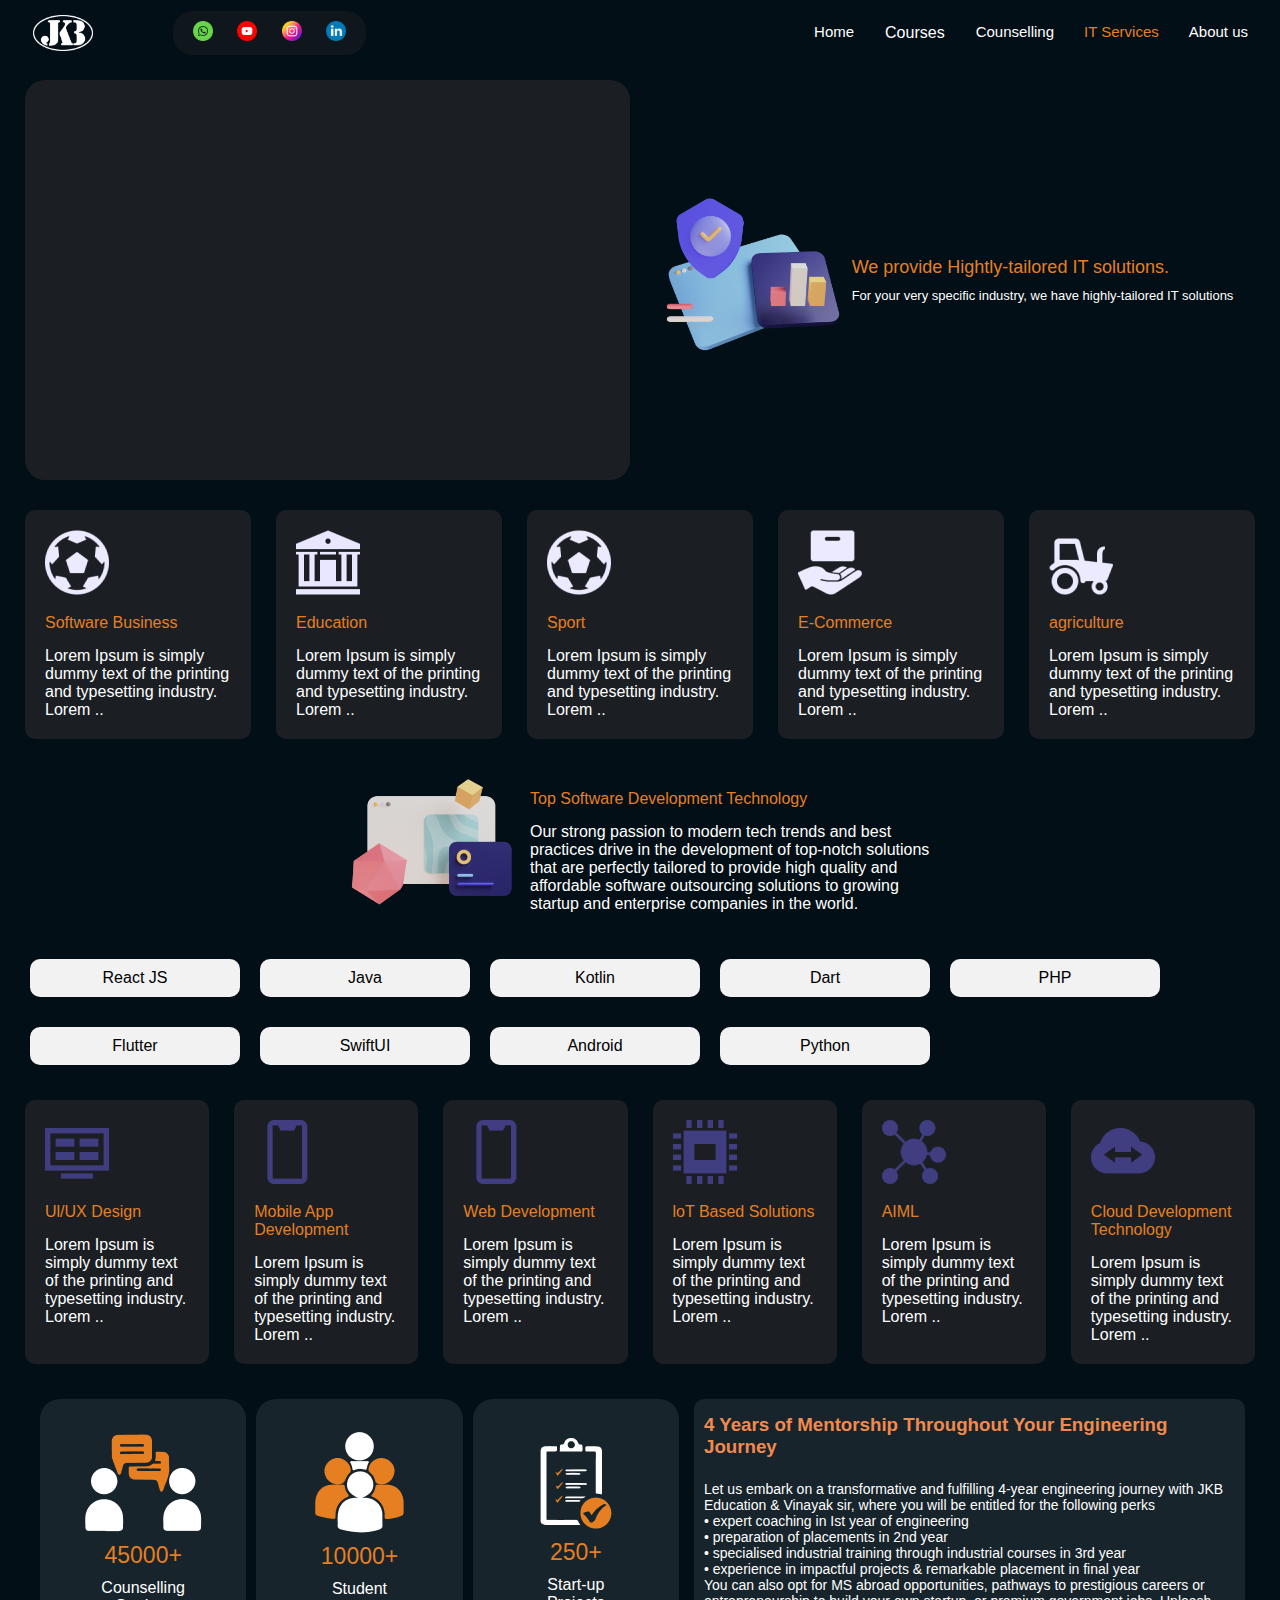
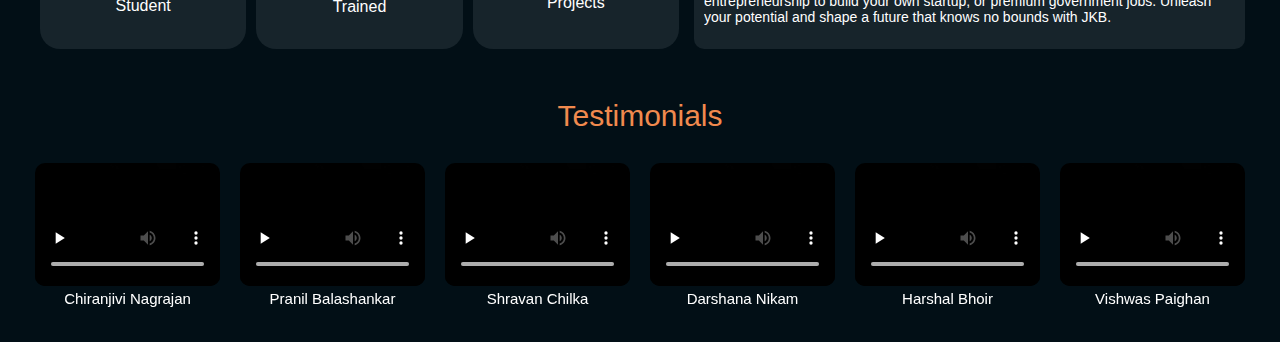
<file: it.html>
<!DOCTYPE html>
<html lang="en">
<head>
    <meta charset="UTF-8">
    <meta name="viewport" content="width=device-width, initial-scale=1.0">
    <title>JKB</title>
</head>
<body>
    <nav class="navbar">
        <div class="navbar-left">
            <img src="./images/jkb_logo.png" alt="Logo" class="logo">
            <div class="bg_color">
                <a href="https://api.whatsapp.com/send/?phone=919768455222&text=Hi&type=phone_number&app_absent=0"><img src="./images/whatsapp.png" alt="Icon 1" class="icon"></a>
                <a href="https://www.youtube.com/channel/UC0lmhygv8wJTQbVjF-6QUVg"><img src="./images/youtube.png" alt="Icon 2" class="icon"></a>
                <a href="https://www.instagram.com/jkb_education_group/"><img src="./images/instagram.png" alt="Icon 3" class="icon"></a>
                <a href="https://in.linkedin.com/company/jkb-education-group?trk=public_profile_topcard-current-company"><img src="./images/linkedin.png" alt="Icon 4" class="icon"></a>
                </div>
        </div>
        <div class="navbar-right">
            <a href="index.html">Home</a>
            <!-- <a href="#Courses">Courses</a> -->
            <div class="dropdown">
                <button class="dropbtn">Courses</button>
                <div class="dropdown-content">
                  <a href="counselling.html">Engg. Admission Counselling</a>
                  <a href="counselling.html">Ist Year Programming</a>
                  <a href="counselling.html">Ist Year Engg. Coaching</a>
                  <a href="counselling.html">IT Services for Start-Up</a>
                  <a href="counselling.html">2nd Year Programming</a>
                  <a href="counselling.html">MS in US & Europe</a>
                  <a href="counselling.html">3rd Year Programming</a>
                  <a href="counselling.html">Project & Placement</a>
                  <a href="counselling.html">Financial Literacy</a>
                  <a href="counselling.html">Youth Empowerment Hub</a>
                </div>
              </div>
            <a href="counselling.html">Counselling</a>
            <a href="it.html" style="color: #E67F22;">IT Services</a>
            <a href="about.html">About us</a>
        </div>
    </nav>
    <div class="JKB_top">JKB</div>

    <div class="vid_text">

        <div class="vid_left">
        </div>    
    

        <div class="text_right">
            <div class="img_text_together">
                <img src="./images/tailored_software_icon.png" class="tailored_software_icon">
                <div class="we_provide_highly">
                    <div class="orange_text_img">We provide Hightly-tailored IT solutions.</div>
                    <div class="orange_text_text">For your very specific industry, we have highly-tailored IT solutions</div>
                </div>
            </div>
        </div>

    </div>
    <div class="parent">
    <div class="five_boxs_container">
        <div class="each_box">
            <img src="./images/sports.png">
            <div class="box_title">Software Business</div>
            <div class="box_info">Lorem Ipsum is simply dummy text of the printing and typesetting industry. Lorem ..</div>
        </div>
        <div class="each_box"><img src="./images/education.png">
            <div class="box_title">Education</div>
            <div class="box_info">Lorem Ipsum is simply dummy text of the printing and typesetting industry. Lorem ..</div></div>
        <div class="each_box"><img src="./images/sports.png">
            <div class="box_title">Sport</div>
            <div class="box_info">Lorem Ipsum is simply dummy text of the printing and typesetting industry. Lorem ..</div></div>
        <div class="each_box"><img src="./images/e-commerce.png">
            <div class="box_title">E-Commerce</div>
            <div class="box_info">Lorem Ipsum is simply dummy text of the printing and typesetting industry. Lorem ..</div></div>
        <div class="each_box"><img src="./images/agriculture.png">
            <div class="box_title">agriculture</div>
            <div class="box_info">Lorem Ipsum is simply dummy text of the printing and typesetting industry. Lorem ..</div></div>
        </div>
    </div>    

    <div class="mid_section">
        <img src="./images/technology_icon.png" class="technology_icon">
        <div class="title_info">
            <div class="box_title">Top Software Development Technology</div>
            <div class="box_info">Our strong passion to modern tech trends and best practices drive in the development of top-notch solutions that are perfectly tailored to provide high quality and affordable software outsourcing solutions to growing startup and enterprise companies in the world.
        </div>
    </div></div>
  


    <div class="grid-skills">
        <div class="grid-item">React JS</div>
        <div class="grid-item">Java</div>
        <div class="grid-item">Kotlin</div>
        <div class="grid-item">Dart</div>
        <div class="grid-item">PHP</div>
        <div class="grid-item">Flutter</div>
        <div class="grid-item">SwiftUI</div>
        <div class="grid-item">Android</div>
        <div class="grid-item">Python</div>
    </div>


    <div class="six_boxs_container">
        <div class="six_each_box">
            <img src="./images/ui_icon.png">
            <div class="six_box_title">Ul/UX Design</div>
            <div class="six_box_info">Lorem Ipsum is simply dummy text of the printing and typesetting industry. Lorem ..</div>
        </div>
        <div class="six_each_box"><img src="./images/mobile_icon.png">
            <div class="six_box_title">Mobile App Development</div>
            <div class="six_box_info">Lorem Ipsum is simply dummy text of the printing and typesetting industry. Lorem ..</div></div>
        <div class="six_each_box"><img src="./images/mobile_icon.png">
            <div class="six_box_title">Web Development</div>
            <div class="six_box_info">Lorem Ipsum is simply dummy text of the printing and typesetting industry. Lorem ..</div></div>
        <div class="six_each_box"><img src="./images/iot_icon.png">
            <div class="six_box_title">loT Based Solutions</div>
            <div class="six_box_info">Lorem Ipsum is simply dummy text of the printing and typesetting industry. Lorem ..</div></div>
        <div class="six_each_box"><img src="./images/aiml_icon.png">
            <div class="six_box_title">AIML</div>
            <div class="six_box_info">Lorem Ipsum is simply dummy text of the printing and typesetting industry. Lorem ..</div></div>
        <div class="six_each_box"><img src="./images/cloud_icon.png">
            <div class="six_box_title">Cloud Development Technology</div>
            <div class="six_box_info">Lorem Ipsum is simply dummy text of the printing and typesetting industry. Lorem ..</div></div>
        </div>
    </div> 
      
    <div class="four_boxs">
        <div class="first_3">
            <div class="flex-box-fu">
                <img src="./images/counselling.png">
                <div class="increment_no">45000+</div>
                <div class="three_box_text">Counselling</div>
                <div class="three_box_text">Student</div>


            </div>
            <div class="flex-box-fu">
                <img src="./images/students.png">
                <div class="increment_no">10000+</div>
                <div class="three_box_text">Student</div>
                <div class="three_box_text">Trained</div>


            </div>
            <div class="flex-box-fu">
                <img src="./images/startup.png">
                <div class="increment_no">250+</div>
                <div class="three_box_text">Start-up</div>
                <div class="three_box_text">Projects</div>


            </div>
        </div>
        <div class="last_1">
            <!-- <div class="flex-box"> -->
            <h3 class="box_4_head">4 Years of Mentorship Throughout Your Engineering Journey</h2>
                <div id="para-contain">
                    <p class="para">Let us embark on a transformative and fulfilling 4-year engineering journey with JKB
                        Education & Vinayak sir, where you will be entitled for the following perks<br>
                        • expert coaching in Ist year of engineering<br>
                        • preparation of placements in 2nd year<br>
                        • specialised industrial training through industrial courses in 3rd year<br>
                        • experience in impactful projects & remarkable placement in final year<br>
                        You can also opt for MS abroad opportunities, pathways to prestigious careers or
                        entrepreneurship to build your own startup, or premium government jobs. Unleash your
                        potential and shape a future that knows no bounds with JKB.
                    </p>
                </div>

        </div>
    </div>

    <div class="Testimonials">Testimonials</div>

    <div class="flex-container">
        <div class="flex-box">
            <video controls>
                <source src="./img/test.mp4" type="video/mp4">
                Your browser does not support the video tag.
            </video>
            <div class="test_name">Chiranjivi Nagrajan</div>
        </div>
        <div class="flex-box">
            <video controls>
                <source src="./img/test.mp4" type="video/mp4">
                Your browser does not support the video tag.
            </video>
            <div class="test_name">Pranil Balashankar</div>
        </div>
        <div class="flex-box">
            <video controls>
                <source src="./img/test.mp4" type="video/mp4">
                Your browser does not support the video tag.
            </video>
            <div class="test_name">Shravan Chilka</div>
        </div>
        <div class="flex-box">
            <video controls>
                <source src="./img/test.mp4" type="video/mp4">
                Your browser does not support the video tag.
            </video>
            <div class="test_name">Darshana Nikam</div>
        </div>
        <div class="flex-box">
            <video controls>
                <source src="./img/test.mp4" type="video/mp4">
                Your browser does not support the video tag.
            </video>
            <div class="test_name">Harshal Bhoir</div>
        </div>
        <div class="flex-box">
            <video controls>
                <source src="./img/test.mp4" type="video/mp4">
                Your browser does not support the video tag.
            </video>
            <div class="test_name">Vishwas Paighan</div>
        </div>
    </div>




    </div>







</body>
<link rel="stylesheet" href="style_it.css">
</html>
</file>
<file: style.css>
body {
    background-color: #020F16;
    margin: 25px;
    padding: 0;
    font-family: Arial, sans-serif;
}

.navbar {
    position: fixed;
    top: 0;
    left: 0;
    width: 100%;
    background-color: #020F16;
    color: #fff;
    display: flex;
    justify-content: space-between;
    padding: 8px;
    z-index: 999;
}

.navbar-left {
    display: flex;
    align-items: center;
    margin: 0 25px;
}

.logo {
    width: 60px;

    margin-right: 80px;
}

.bg_color {
    background: #0f171c;
    padding: 0 10px;
    border-radius: 20px;
}

.icon {
    width: 20px;
    margin: 10px;
}

.navbar-right {
    display: flex;
    margin: 0 25px;
}

.navbar-right a {
    font-size: 15px;
    color: #fff;
    text-decoration: none;
    padding: 15px;
}


/* DONE WITH NAVBAR */
/* DONE WITH NAVBAR */
/* DONE WITH NAVBAR */
/* DONE WITH NAVBAR */

.container {
    margin-top: 70px;
    display: flex;
    margin-bottom: 25px;
}

.left-section {
    flex: 0 0 65%;
    margin-right: 20px;
    /* background-color: #000; */
}

.left-section video {
    width: 100%;
    height: auto;
    border-radius: 25px;
    margin-bottom: 30px;
}

.WaA {
    color: #fff4f4;
    display: grid;
    grid-template-columns: repeat(2, 1fr);
    /* Two items in each row */
    gap: 10px;
    /* Spacing between items */
    margin: 0 40px;
    margin-bottom: 30px;
    align-items: center;
}



.Worried {
    display: inline;
    font-size: 25px;
}

.orange_buttons {
    font-size: 15px;
    margin: 13px;
    border: none;
    background-color: #E67F22;
    color: white;
    width: 280px;
    height: 40px;
    border-radius: 15px;
}

.orange_buttons:hover {
    background-color: #d67520;
}

/* DONE WITH BUTTONS */
/* DONE WITH BUTTONS */
/* DONE WITH BUTTONS */
/* DONE WITH BUTTONS */


.what_what {
    display: flex;
    flex-direction: column;
    margin: 10px;
    border-radius: 10px;
    background-color: #0C171C;
    color: white;
    font-size: 14px;
    text-align: justify;
    padding-left: 20px;
    padding-right: 20px;
}

.what_q {
    font-size: 20px;
    color: #E67F22;
}

.right-section {
    flex: 1;
    /* background-color: #f0f0f0; */
    padding: 0 10px;
    display: grid;
    grid-template-columns: repeat(2, 1fr);
    grid-gap: 10px;
}

.box {
    height: 150px;
    background-color: #0C171C;
    border-radius: 10px;
    padding: auto;
    cursor: pointer;
}

.box:hover {
    background-color: #13242c;
}

.img_bg {
    border-radius: 10px 10px 0px 0px;
    height: 75%;
    /* background-image: url("./images/ss/1.png"); */
    background-size: cover;
    background-position: center;


}

.img_txt_split {
    padding-top: 2px;
    text-align: center;
    color: #E67F22;
}

/* Done with first section */
/* Done with first section */
/* Done with first section */
/* Done with first section */


.four_boxs {
    display: flex;
    height: 250px;
}

.first_3 {
    color: white;
    width: 55%;
    margin: 0 10px;
    display: flex;

}


.flex-box-fu {
    display: flex;
    flex-direction: column;
    background-color: #17242B;
    flex: 1;
    border-radius: 20px;
    justify-content: center;
    align-items: center;
    margin: 0 5px;

}

.increment_no {
    margin: 10px 0;
    font-size: 23px;
    color: #E67F22;
}

.last_1 {
    width: 45%;
    color: white;
    padding: 5px 10px;
    background-color: #17242B;
    border-radius: 10px;
    margin-right: 10px;
}

.box_4_head {
    color: #f18a4e;
    height: 20%;
    margin-top: 10px;
    margin-bottom: 5px;
}

.para {
    font-size: 14px;
    color: white;
}

#para-contain {
    height: 70%;
    overflow-y: scroll;
}

.Testimonials {
    color: #f18a4e;
    text-align: center;
    font-size: 30px;
    margin-top: 50px;
    margin-bottom: 20px;
}

.flex-container {
    display: flex;
    flex-wrap: wrap;
    justify-content: space-between;
}

.flex-box {
    flex: 1;
    /* flex: 0 0 calc(33.33% - 20px); */
    margin: 10px;
}

.flex-box video {
    width: 100%;
    height: auto;
    border-radius: 10px;
}

.test_name {
    font-size: 15px;
    color: white;
    text-align: center;
}










/* HOME HOME HOME HOME HOME HOME HOME HOME HOME HOME HOME HOME HOME HOME */

/* Dropdown Button */
.dropbtn {
    background-color: transparent;
    color: white;
    padding: 16px;
    font-size: 16px;
    border: none;
    cursor: pointer;
}

/* The container <div> - needed to position the dropdown content */
.dropdown {
    /* position: relative; */
    display: inline-block;
}

/* Dropdown Content (Hidden by Default) */
.dropdown-content {
    display: none;
    position: absolute;
    background-color: #17242B;
    min-width: 160px;
    box-shadow: 0px 8px 16px 0px rgba(0, 0, 0, 0.2);
    z-index: 1;
}

/* Links inside the dropdown */
.dropdown-content a {
    color: rgb(255, 255, 255);
    /* padding: 12px 16px; */
    text-decoration: none;
    display: block;
}

/* Change color of dropdown links on hover */
.dropdown-content a:hover {
    background-color: rgb(46, 70, 83);
}

/* Show the dropdown menu on hover */
.dropdown:hover .dropdown-content {
    display: block;
}

/* Change the background color of the dropdown button when the dropdown content is shown */
.dropdown:hover .dropbtn {
    background-color: transparent;
}


.JKB_top {
    color: white;
    display: none;

}

.right-section-hiden {
    display: none;
}

.last_1_hiden {
    display: none;
}

@media (max-width: 900px) {
    .navbar {
        display: none;
    }

    .JKB_top {
        display: block;
        text-align: center;
        font-size: 40px;
    }

    .container {
        margin-top: 20px;
    }

    .right-section {
        display: none;
    }

    .left-section {
        flex-basis: 100%;
    }

    .last_1 {
        display: none;
    }

    .first_3 {
        flex-basis: 100%;
    }

    .right-section-hiden {
        flex: 1;
        /* background-color: #f0f0f0; */
        padding: 0 10px;
        display: grid;
        grid-template-columns: repeat(2, 1fr);
        grid-gap: 10px;
        margin-top: 40px;
    }

    .last_1_hiden {
        display: block;
    }

    .flex-box {
        /* flex: 1; */
        flex: 0 0 calc(33.33% - 20px);
        margin: 10px;
    }






    .WaA {
        color: #fff4f4;
        display: grid;
        grid-template-columns: repeat(2, 1fr);
        /* Two items in each row */
        gap: 10px;
        /* Spacing between items */
        margin: 0 40px;
        margin-bottom: 30px;
        align-items: center;
    }



}

@media (max-width: 730px) {

    .left-section {
        width: 100vw;
    }
    
}


@media (max-width: 659px) {
    .WaA {
        grid-template-columns: repeat(1, 1fr);
    }
}
@media (max-width: 400px) {
body {
    margin: 5px;}}
</file>
<file: about.css>
body {
    background-color:#020F16;
    margin: 25px;
    padding: 0;
    font-family: Arial, sans-serif;
}
.universal{
    /* margin-top: 100px; */
    margin: 0px 50px;
}
.navbar {
    position: fixed;
    top: 0;
    left: 0;
    width: 100%;
    background-color: #020F16;
    color: #fff;
    display: flex;
    justify-content: space-between;
    padding: 8px;
    z-index: 999;
}

.navbar-left {
    display: flex;
    align-items: center;
    margin: 0 25px;
}

.logo {
    width: 60px;
    margin-right: 80px;
}

.bg_color{
  background:#0f171c;
  padding: 0 10px;
  border-radius: 20px;
}
.icon {
  width: 20px;
  margin: 10px;
}

.navbar-right {
    display: flex;
    margin: 0 25px;
}

.navbar-right a {
    font-size: 15px;
    color: #fff;
    text-decoration: none;
    padding: 15px;
}

.about{
    text-align: center;
    margin-top: 70px;
    font-size: 40px;
    color: #E67F22;
}
.para_1{
    text-align: justify;
    margin: 20px 2% 40px;
    color: rgb(192, 191, 191);
}


.flex-container {
    display: flex;
    flex-wrap: wrap;
    gap: 10px;
  }
  
  .box-container {
    width: 31%;
    margin-bottom: 20px;
    display: grid;
    padding: 5px;
    grid-template-columns: 30% 70%;
    height: 150px;
    font-size: 12px;
    border-bottom: 1px solid rgb(174, 173, 173);
    border-left: 1px solid rgb(176, 174, 174);
  }
  

  .box {
    /* width: 100px; */
    /* height: 200px; */
    background-color: #2c2a2a;
    margin-right: 10px;
  }


  .Name{
    color: #E67F22;

  }

  .Post{
    color: white;
  }
  .grey_para{
    text-align: justify;
    color: grey;
  }

  .footer{
    margin: 0 2%;
    color: rgb(192, 191, 191);
    font-size: 14px;
    text-align: justify;
  }

  .P_P{
    text-align: center;
    margin-top: 20px;
    font-size: 40px;
    color: #E67F22;
}

.n_para{
  margin: 0 2%;
  color: rgb(192, 191, 191);
  font-size: 14px;
  text-align: justify;
}

.big_head{
  margin: 10px 2%;
  color: rgb(255, 255, 255);
  font-size: 22px;
}
.small_head{
  margin: 10px 2%;
  color: rgb(253, 253, 253);
  font-size: 18px;
}
.very_small_head{
  margin: 10px 2%;
  color: rgb(253, 253, 253);
  font-size: 16px;
}





/* Dropdown Button */
.dropbtn {
  background-color: transparent;
  color: white;
  padding: 16px;
  font-size: 16px;
  border: none;
}

/* The container <div> - needed to position the dropdown content */
.dropdown {
  /* position: relative; */
  display: inline-block;
}

/* Dropdown Content (Hidden by Default) */
.dropdown-content {
  display: none;
  position: absolute;
  background-color: #17242B;
  min-width: 160px;
  box-shadow: 0px 8px 16px 0px rgba(0,0,0,0.2);
  z-index: 1;
}

/* Links inside the dropdown */
.dropdown-content a {
  color: rgb(255, 255, 255);
  /* padding: 12px 16px; */
  text-decoration: none;
  display: block;
}

/* Change color of dropdown links on hover */
.dropdown-content a:hover {background-color: rgb(46, 70, 83);}

/* Show the dropdown menu on hover */
.dropdown:hover .dropdown-content {display: block;}

/* Change the background color of the dropdown button when the dropdown content is shown */
.dropdown:hover .dropbtn {background-color: transparent;}


.JKB_top{
  color: white;
  display: none;

}

@media (max-width: 1020px) {
  .box-container {
    /* width: 30%; */
  }
  .universal{
    margin: 0;
}

}


@media (max-width: 900px) {
  .navbar{display: none;}
  .JKB_top{display: block;
      text-align: center;
      font-size: 40px;}
      .about{margin-top: 20px;
        font-size: 30px;}

      .universal{
        margin: 0;
    }






    .flex-container {
      display: flex;
      flex-wrap: wrap;
      gap: 10px;
    }
    
    .box-container {
      width: 46%;
      margin-bottom: 50px;
      display: grid;
      padding: 5px;
      grid-template-columns: 30% 70%;
      height: 150px;
      font-size: 12px;
      border-bottom: 1px solid rgb(174, 173, 173);
      border-left: 1px solid rgb(176, 174, 174);
    }
    
  
    .box {
      width: auto;
      /* height: auto; */
      background-color: #2c2a2a;
      /* border: 2px solid #E67F22; */
      margin-right: 10px;
    }


  }
  


  @media (max-width: 600px) {
    .box-container {
      width: 100%;}


  }
</file>
<file: style1.css>
body {
    background-color: #020F16;
    font-family: Arial, sans-serif;
}

.navbar {
    position: fixed;
    top: 0;
    left: 0;
    width: 100%;
    background-color: #020F16;
    color: #fff;
    display: flex;
    justify-content: space-between;
    padding: 8px;
    z-index: 999;
}

.navbar-left {
    display: flex;
    align-items: center;
    margin: 0 25px;
}

.logo {
    width: 60px;

    margin-right: 80px;
}

.bg_color {
    background: #0f171c;
    padding: 0 10px;
    border-radius: 20px;
}

.icon {
    width: 20px;
    margin: 10px;
}

.navbar-right {
    display: flex;
    margin: 0 25px;
}

.navbar-right a {
    font-size: 15px;
    color: #fff;
    text-decoration: none;
    padding: 15px;
}

/* NAVBAR */

.icon_new {
    width: 20px;
    /* border-radius: 20px; */
    margin-right: 10px;
}

.container {
    margin-top: 70px;
    padding: 40px 0;
    display: flex;
    background-color: #E67F22;

}

.left-container {
    flex: 1;
    /* background-color: #e98f41; */
    margin-left: 30px;
    border-radius: 20px;
    display: flex;
    justify-content: center;
    /* Center content horizontally */
    align-items: center;
    /* Center content vertically */

}

.mac_img {
    width: 100%;
    /* height: 100%; */
}

/* .left-container video {
    max-width: 100%; 
    max-height: 100%;
    
  } */

.right-container {
    flex: 1;
    color: white;
    padding: 20px;
}

.ENGG {
    font-size: 40px;
    margin-bottom: 10px;
}

.para {
    padding: 3px 0 3px 30px;
    font-size: 14px;
}

.three_three {
    margin: 20px 0 0 0;
    padding: 15px 0 1px 30px;
    font-size: 14px;
}

.enroll_button {

    color: #E67F22;
    background-color: white;
    width: 180px;
    height: 40px;
    border: none;
    border-radius: 20px;
    font-size: 20px;
    float: right;
    margin: 50px 20px 0 0;
}

.enroll_button:hover {
    background-color: rgb(232, 232, 232);
}

.pred {
    color: white;
    background: rgb(0, 0, 0);
    height: 120px;
    display: flex;
    /* text-align: center; */
    align-items: center;
    font-size: 30px;
    justify-content: center;

}

.pred_button {
    margin-left: 30px;
    color: white;
    background-color: #e67f22;
    width: 200px;
    height: 40px;
    border: none;
    border-radius: 20px;
    font-size: 20px;
}

.pred_button:hover {
    background-color: #d4741f;
}

.four_boxs {
    /* flex-direction: column; */
    display: flex;
    height: 250px;
}

.first_3 {
    color: white;
    width: 55%;
    margin: 0 10px;
    display: flex;

}


.flex-box-fu {
    display: flex;
    flex-direction: column;
    background-color: #17242B;
    flex: 1;
    border-radius: 20px;
    justify-content: center;
    align-items: center;
    margin: 0 5px;

}

.increment_no {
    margin: 10px 0;
    font-size: 23px;
    color: #E67F22;
}

.last_1 {
    width: 45%;
    color: white;
    padding: 5px 10px;
    background-color: #17242B;
    border-radius: 10px;
    margin-right: 10px;
}

.box_4_head {
    color: #f18a4e;
    height: 20%;
    margin-top: 10px;
    margin-bottom: 5px;
}

.para_two {
    font-size: 14px;
    color: white;
}

#para-contain {
    height: 70%;
    overflow-y: scroll;
}

.Testimonials {
    color: #f18a4e;
    text-align: center;
    font-size: 30px;
    margin-top: 50px;
    margin-bottom: 20px;
}

.flex-container {
    display: flex;
    flex-wrap: wrap;
    justify-content: space-between;
}

.flex-box {
    flex: 1;
    /* flex: 0 0 calc(33.33% - 20px); */
    margin: 10px;
}

.flex-box video {
    width: 100%;
    height: auto;
    border-radius: 10px;
}

.test_name {
    font-size: 15px;
    color: white;
    text-align: center;
}






/* Dropdown Button */
.dropbtn {
    background-color: transparent;
    color: white;
    padding: 16px;
    font-size: 16px;
    border: none;
}

/* The container <div> - needed to position the dropdown content */
.dropdown {
    /* position: relative; */
    display: inline-block;
}

/* Dropdown Content (Hidden by Default) */
.dropdown-content {
    display: none;
    position: absolute;
    background-color: #17242B;
    min-width: 160px;
    box-shadow: 0px 8px 16px 0px rgba(0, 0, 0, 0.2);
    z-index: 1;
}

/* Links inside the dropdown */
.dropdown-content a {
    color: rgb(255, 255, 255);
    /* padding: 12px 16px; */
    text-decoration: none;
    display: block;
}

/* Change color of dropdown links on hover */
.dropdown-content a:hover {
    background-color: rgb(46, 70, 83);
}

/* Show the dropdown menu on hover */
.dropdown:hover .dropdown-content {
    display: block;
}

/* Change the background color of the dropdown button when the dropdown content is shown */
.dropdown:hover .dropbtn {
    background-color: transparent;
}




.ENGG_hidden {
    color: white;
    display: none;
    font-size: 40px;
    margin-bottom: 10px;
}

.JKB_top {
    color: white;
    display: none;

}

.right-container_hidden {
    display: none;
}

.div_enroll_button_hidden {
    margin: 30px 0;
    display: none;
}

.enroll_button_hidden {
    color: #E67F22;
    background-color: rgb(246, 246, 246);
    width: 180px;
    height: 40px;
    border: none;
    border-radius: 20px;
    font-size: 20px;
    /* margin: 20px 20px 0 0; */
}

.last_1_hiden {
    display: none;
}

@media (max-width: 900px) {
    .navbar {
        display: none;
    }

    .JKB_top {
        display: block;
        text-align: center;
        font-size: 40px;
    }

    .container {
        margin-top: 20px;
    }

    .right-container {
        display: none;
    }

    .left-container {
        flex-basis: 100%;
    }

    .ENGG_hidden {
        display: none;
        font-size: 40px;
        margin-bottom: 10px;
    }

    .right-container_hidden {
        display: flex;
        align-items: center;
        justify-content: center;
        color: white;
        display: block;
    }

    .para {
        display: flex;
        align-items: center;
        justify-content: center;
    }

    .three_three {
        display: flex;
        align-items: center;
        justify-content: center;
    }

    .ENGG {
        display: flex;
        align-items: center;
        justify-content: center;
    }

    .enroll_button {
        display: none;
    }

    .div_enroll_button_hidden {
        display: flex;
        align-items: center;
        justify-content: center;
    }

    .left-container {
        /* flex: 1; */
        /* background-color: #e98f41; */
        margin-left: 0;
    }

    .last_1 {
        display: none;
    }

    .first_3 {
        flex-basis: 100%;
    }

    .last_1_hiden {
        color: white;
        padding: 5px 10px;
        background-color: #17242B;
        border-radius: 10px;
        margin:30px 10px 0px 10px;
        display: block;
    }

    .box_4_head {
        color: #f18a4e;
        height: 20%;
        margin-top: 10px;
        margin-bottom: 5px;
        text-align: center;
    }

    .para {
        font-size: 14px;
        color: white;
    }

    .flex-box {
        /* flex: 1; */
        flex: 0 0 calc(33.33% - 20px);
        margin: 10px;
    }

}



@media (max-width: 540px) {

.ENGG{
    font-size: 20px;
    margin-bottom: 10px;
}
.para {
    padding: 3px 0 3px 30px;
    font-size: 14px;
}

.three_three {
    margin: 20px 0 0 0;
    padding: 15px 0 1px 30px;
    font-size: 14px;
}
}


@media (max-width: 420px) {
    .para {
        padding: 3px 0 3px 30px;
        font-size: 12px;
    }
    
    .three_three {
        margin: 20px 0 0 0;
        padding: 15px 0 1px 30px;
        font-size: 12px;
    }
    }


    @media (max-width: 560px) {

.pred {
    /* color: white; */
    /* background: rgb(0, 0, 0); */
    /* height: 120px; */
    display: flex;
    /* text-align: center; */
    align-items: center;
    font-size: 20px;
    justify-content: center;

}

.pred_button {
    margin-left: 30px;
    color: white;
    background-color: #e67f22;
    width: 200px;
    height: 40px;
    border: none;
    border-radius: 20px;
    font-size: 16px;
}
    }
</file>
<file: style_it.css>
body {
    background-color: #020F16;
    margin: 25px;
    padding: 0;
    font-family: Arial, sans-serif;
}

.navbar {
    position: fixed;
    top: 0;
    left: 0;
    width: 100%;
    background-color: #020F16;
    color: #fff;
    display: flex;
    justify-content: space-between;
    padding: 8px;
    z-index: 999;
}

.navbar-left {
    display: flex;
    align-items: center;
    margin: 0 25px;
}

.logo {
    width: 60px;
    margin-right: 80px;
}

.bg_color {
    background: #0f171c;
    padding: 0 10px;
    border-radius: 20px;
}

.icon {
    width: 20px;
    margin: 10px;
}

.navbar-right {
    display: flex;
    margin: 0 25px;
}

.navbar-right a {
    font-size: 15px;
    color: #fff;
    text-decoration: none;
    padding: 15px;
}






.vid_text {
    margin-top: 80px;
    display: flex;
    height: 400px;
}

.vid_left {
    width: 50%;
    border-radius: 20px;
    background-color: #1B1F24;
}



.text_right {
    padding: 10px;
    display: flex;
    justify-content: center;
    /* align-items: center;  */

    width: 50%;
    border-radius: 20px;
}

.img_text_together {
    justify-content: center;
    /* Center content horizontally */
    align-items: center;
    /* Center content vertically */

    /* background-color: rgb(22, 45, 45); */
    display: flex;
}

.tailored_software_icon {
    width: 200px;
}

.orange_text_img {
    color: #E67F22;
    font-size: 18px;
    margin-bottom: 10px;
}

.orange_text_text {
    color: #fff;
    font-size: 13px;
}




.parent {
    margin-top: 30px;
    width: 100%;
}

.five_boxs_container {
    display: grid;
    grid-template-columns: repeat(5, 1fr);
    /* Example: 3 columns with equal width */
    height: 100%;
    /* The grid container takes 100% of the parent container's height */
    width: 100%;
    /* The grid container takes 100% of the parent container's width */

    gap: 25px;
    /* Optional: Add gap between grid items */
}

.each_box {
    border-radius: 10px;
    padding: 20px;
    background-color: #1B1F24;
}

.box_title {
    color: #E67F22;
    margin: 15px 0;
}

.box_info {
    color: #fff;
}






.mid_section {
    margin: 5px 0;
    display: flex;
    /* background-color: #412f20; */
    justify-content: center;
    /* Center content horizontally */
    align-items: center;
    /* Center content vertically */

}

.technology_icon {
    width: 200px;
}

.title_info {
    width: 420px;
    /* text-align: justify; */
}





.grid-skills {
    display: flex;
    flex-wrap: wrap;
    gap: 10px;
}

.grid-item {
    background-color: #f2f2f2;
    padding: 10px;
    text-align: center;
    border-radius: 10px;
    width: 190px;
    margin: 10px 5px;
}



.six_boxs_container {
    margin: 25px 0;
    display: grid;
    grid-template-columns: repeat(6, 1fr);
    /* Example: 3 columns with equal width */
    gap: 25px;
}

.six_each_box {
    border-radius: 10px;
    padding: 20px;
    background-color: #1B1F24;
}

.six_box_title {
    color: #E67F22;
    margin: 15px 0;
}

.six_box_info {
    color: #fff;
}






.four_boxs {
    margin-top: 35px;
    display: flex;
    height: 250px;
}

.first_3 {
    color: white;
    width: 55%;
    margin: 0 10px;
    display: flex;

}


.flex-box-fu {
    display: flex;
    flex-direction: column;
    background-color: #17242B;
    flex: 1;
    border-radius: 20px;
    justify-content: center;
    align-items: center;
    margin: 0 5px;

}

.increment_no {
    margin: 10px 0;
    font-size: 23px;
    color: #E67F22;
}

.last_1 {
    width: 45%;
    color: white;
    padding: 5px 10px;
    background-color: #17242B;
    border-radius: 10px;
    margin-right: 10px;
}

.box_4_head {
    color: #f18a4e;
    height: 20%;
    margin-top: 10px;
    margin-bottom: 5px;
}

.para {
    font-size: 14px;
    color: white;
}

#para-contain {
    height: 70%;
    overflow-y: scroll;
}

.Testimonials {
    color: #f18a4e;
    text-align: center;
    font-size: 30px;
    margin-top: 50px;
    margin-bottom: 20px;
}

.flex-container {
    display: flex;
    flex-wrap: wrap;
    justify-content: space-between;
}

.flex-box {
    flex: 1;
    /* flex: 0 0 calc(33.33% - 20px); */
    margin: 10px;
}

.flex-box video {
    width: 100%;
    height: auto;
    border-radius: 10px;
}

.test_name {
    font-size: 15px;
    color: white;
    text-align: center;
}








/* Dropdown Button */
.dropbtn {
    background-color: transparent;
    color: white;
    padding: 16px;
    font-size: 16px;
    border: none;
}

/* The container <div> - needed to position the dropdown content */
.dropdown {
    /* position: relative; */
    display: inline-block;
}

/* Dropdown Content (Hidden by Default) */
.dropdown-content {
    display: none;
    position: absolute;
    background-color: #17242B;
    min-width: 160px;
    box-shadow: 0px 8px 16px 0px rgba(0, 0, 0, 0.2);
    z-index: 1;
}

/* Links inside the dropdown */
.dropdown-content a {
    color: rgb(255, 255, 255);
    /* padding: 12px 16px; */
    text-decoration: none;
    display: block;
}

/* Change color of dropdown links on hover */
.dropdown-content a:hover {
    background-color: rgb(46, 70, 83);
}

/* Show the dropdown menu on hover */
.dropdown:hover .dropdown-content {
    display: block;
}

/* Change the background color of the dropdown button when the dropdown content is shown */
.dropdown:hover .dropbtn {
    background-color: transparent;
}

.JKB_top {
    color: white;
    display: none;

}

@media (max-width: 900px) {
    .navbar {
        display: none;
    }

    .JKB_top {
        display: block;
        text-align: center;
        font-size: 40px;
    }

    .vid_text {
        margin-top: 20px;
    }

    .vid_left {
        display: none;
    }

    .text_right {
        flex-basis: 100%;
    }

    .five_boxs_container {
        grid-template-columns: repeat(3, 1fr);
        /* Example: 3 columns with equal width */
    }

    .four_boxs {
        display: none;
    }

    .flex-box {
        /* flex: 1; */
        flex: 0 0 calc(33.33% - 20px);
        margin: 10px;
    }

    .grid-skills {
        display: none;
    }

    .mid_section {
        flex-direction: column;
    }

    .six_boxs_container {
        grid-template-columns: repeat(3, 1fr);
        /* Example: 3 columns with equal width */
    }


}

@media (max-width: 400px) {
    .five_boxs_container {
        grid-template-columns: repeat(2, 1fr);
        /* Example: 3 columns with equal width */
    }

    .six_boxs_container {
        grid-template-columns: repeat(2, 1fr);
        /* Example: 3 columns with equal width */
    }


    .title_info {
        width: auto;
        /* width: 420px; */
        /* text-align: justify; */
        /* background-color: #251506; */
    }

}
</file>
